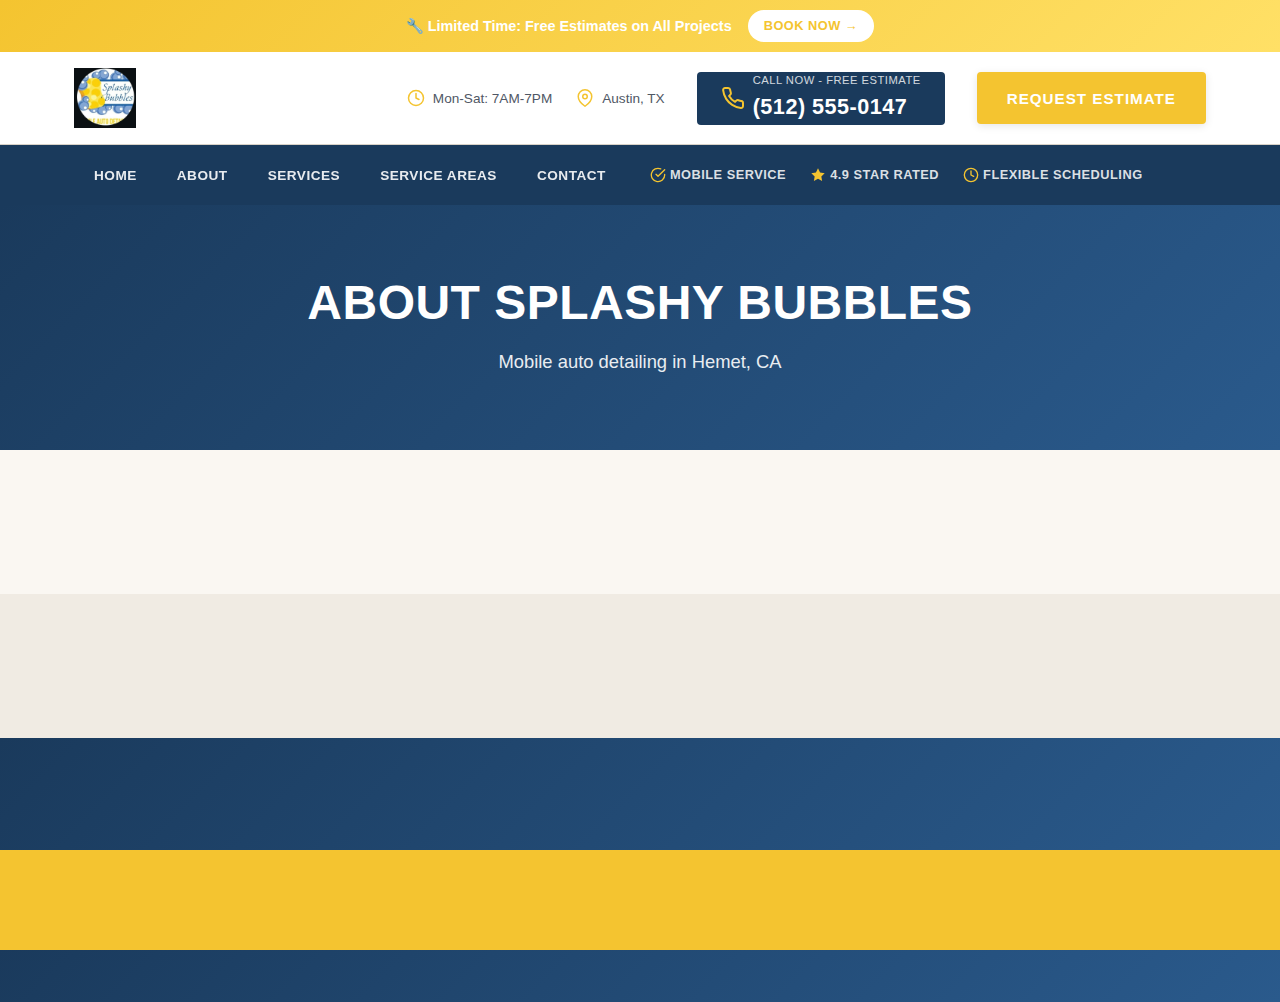
<file: about.html>
<!DOCTYPE html>
<html lang="en">
<head>
    <meta charset="UTF-8">
    <meta name="viewport" content="width=device-width, initial-scale=1.0">
    <title id="page-title">About Us</title>
    <meta name="description" id="meta-description" content="">
    
    <!-- Fonts -->
    <link rel="preconnect" href="https://fonts.googleapis.com">
    <link rel="preconnect" href="https://fonts.gstatic.com" crossorigin>
    <link href="https://fonts.googleapis.com/css2?family=Inter:wght@400;500;600;700&family=Barlow+Condensed:wght@600;700;800&display=swap" rel="stylesheet">
    
    <!-- Shared Styles -->
    <link rel="stylesheet" href="styles.css">
</head>
<body>

    <!-- PROMO BANNER -->
    <div class="promo-banner" id="promo-banner"></div>

    <!-- TOP BAR -->
    <div class="top-bar" id="top-bar"></div>

    <!-- HEADER -->
    <header class="header" id="header"></header>


    <!-- MOBILE MENU -->
    <div class="mobile-menu" id="mobile-menu"></div>

    <!-- PAGE HERO -->
    <section class="page-hero" id="page-hero"></section>

    <!-- ABOUT STORY -->
    <section class="about-story" id="about-story"></section>

    <!-- VALUES -->
    <section class="values" id="values"></section>

    <!-- STATS -->
    <section class="stats" id="stats"></section>

    <!-- CTA -->
    <section class="cta" id="cta"></section>

    <!-- FOOTER -->
    <footer class="footer" id="footer"></footer>

    <!-- STICKY MOBILE CTA -->
    <div class="sticky-mobile-cta" id="sticky-mobile-cta"></div>

    <!-- Scripts -->
    <script src="CONFIG.js"></script>
    <script src="core.js"></script>
    <script>
    // ==========================================
    // ABOUT PAGE-SPECIFIC RENDERS
    // ==========================================
    
    function renderPageHero() {
        const container = document.getElementById('page-hero');
        if (!container) return;
        
        container.innerHTML = `
            <div class="container">
                <h1 class="page-hero-title">${CONFIG.about.title}</h1>
                <p class="page-hero-subtitle">${CONFIG.about.subtitle}</p>
            </div>
        `;
    }
    
    function renderAboutStory() {
        const container = document.getElementById('about-story');
        if (!container) return;
        
        const image = CONFIG.about.story.image || CONFIG.images.fallbacks.about;
        const paragraphs = CONFIG.about.story.paragraphs.map(p => `<p>${p}</p>`).join('');
        
        container.innerHTML = `
            <div class="container">
                <div class="about-story-grid">
                    <div class="about-story-image">
                        <img src="${image}" alt="${CONFIG.about.story.title}">
                    </div>
                    <div class="about-story-content">
                        <h2>${CONFIG.about.story.title}</h2>
                        ${paragraphs}
                    </div>
                </div>
            </div>
        `;
    }
    
    function renderValues() {
        const container = document.getElementById('values');
        if (!container) return;
        
        const cards = CONFIG.about.values.items.map(v => `
            <div class="value-card">
                <div class="value-icon">${getIcon(v.icon)}</div>
                <h3 class="value-title">${v.title}</h3>
                <p class="value-desc">${v.description}</p>
            </div>
        `).join('');
        
        container.innerHTML = `
            <div class="container">
                <div class="section-header">
                    <h2 class="section-title">${CONFIG.about.values.title}</h2>
                    <p class="section-subtitle">${CONFIG.about.values.subtitle}</p>
                </div>
                <div class="values-grid">${cards}</div>
            </div>
        `;
    }
    
    // ==========================================
    // INIT
    // ==========================================
    document.addEventListener('DOMContentLoaded', () => {
        initCommon('about');
        renderPageHero();
        renderAboutStory();
        renderValues();
        renderStats();
        renderCTA();
        renderFooter();
        renderStickyMobileCTA();
    });
    </script>

</body>
</html>
</file>
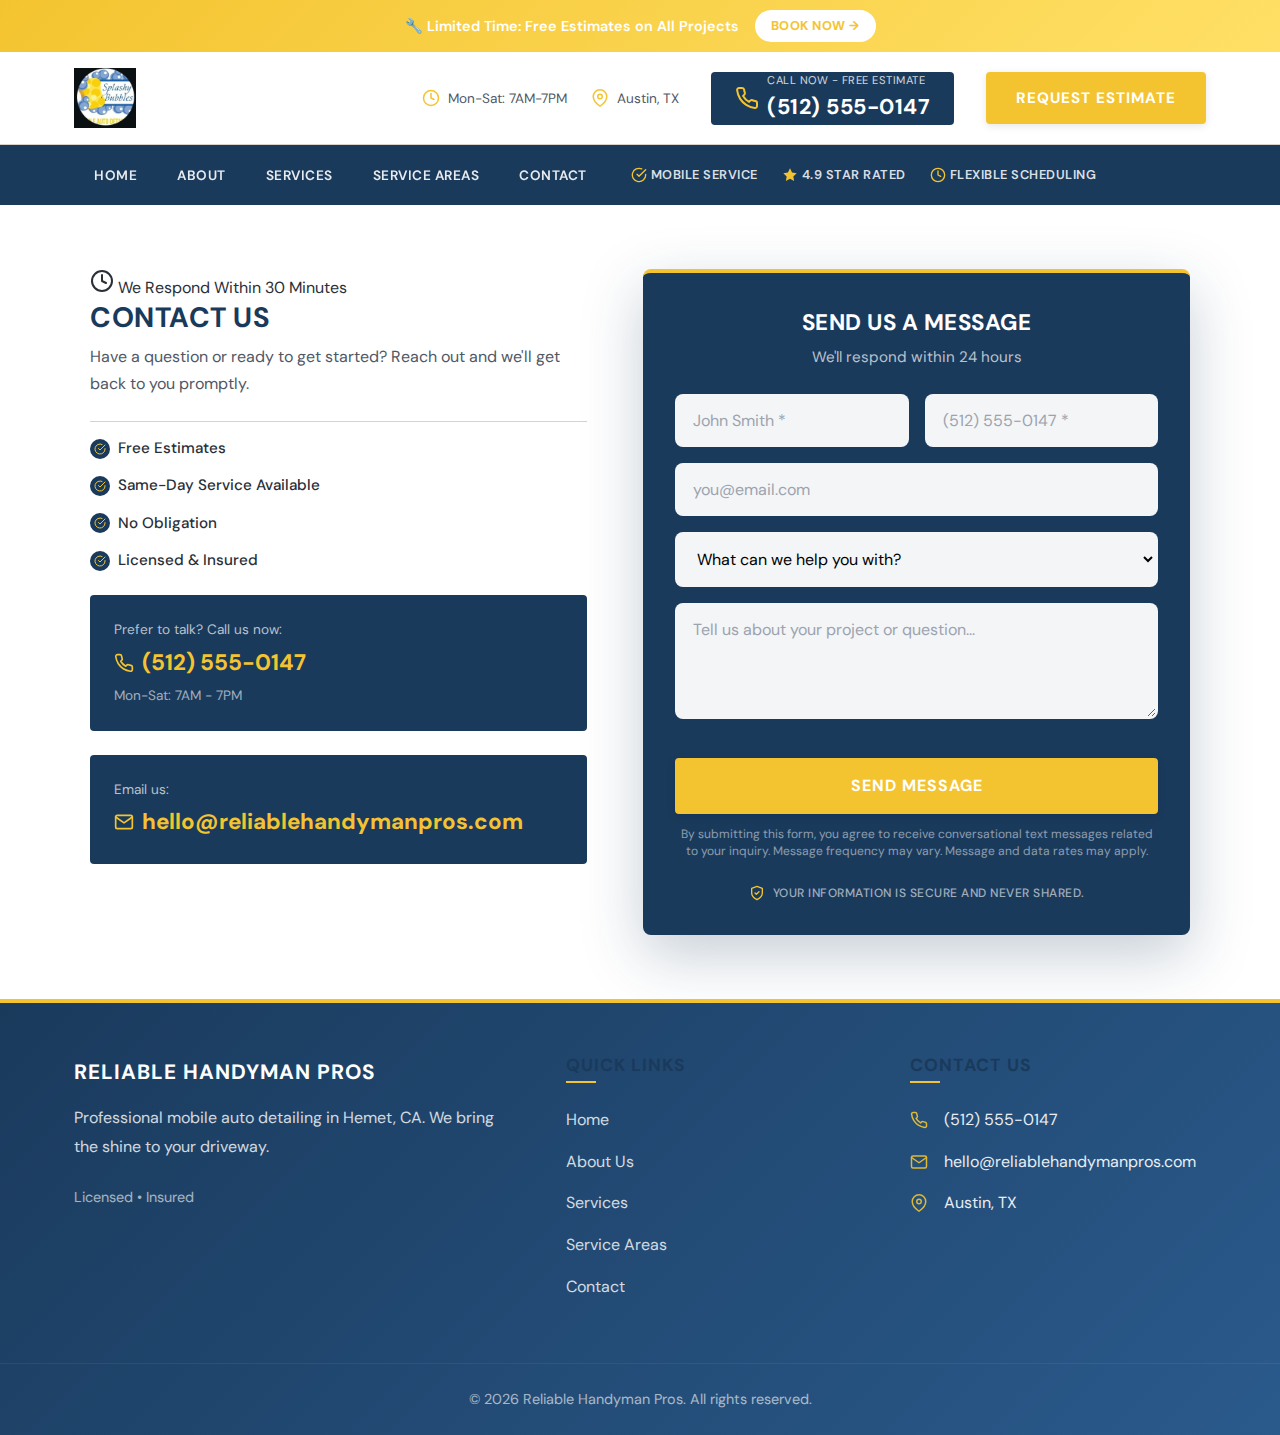
<file: contact.html>
<!DOCTYPE html>
<html lang="en">
<head>
    <meta charset="UTF-8">
    <meta name="viewport" content="width=device-width, initial-scale=1.0">
    <title id="page-title">Contact | Home Services</title>
    <meta name="description" id="meta-description" content="">
    
    <!-- Fonts -->
    <link rel="preconnect" href="https://fonts.googleapis.com">
    <link rel="preconnect" href="https://fonts.gstatic.com" crossorigin>
    <link href="https://fonts.googleapis.com/css2?family=DM+Sans:wght@400;500;600;700&family=Lora:wght@400;500;600;700&display=swap" rel="stylesheet">
    
    <!-- Shared Styles -->
    <link rel="stylesheet" href="/styles.css">
</head>
<body>

    <!-- PROMO BANNER -->
    <div class="promo-banner" id="promo-banner"></div>

    <!-- TOP BAR -->
    <div class="top-bar" id="top-bar"></div>

    <!-- HEADER -->
    <header class="header" id="header"></header>

    <!-- MOBILE MENU -->
    <div class="mobile-menu" id="mobile-menu"></div>

    <!-- CONTACT SECTION -->
    <section class="quote-section" id="contact-section"></section>

    <!-- FOOTER -->
    <footer class="footer" id="footer"></footer>

    <!-- STICKY MOBILE CTA -->
    <div class="sticky-mobile-cta" id="sticky-mobile-cta"></div>

    <!-- Scripts -->
    <script src="/CONFIG.js"></script>
    <script src="/core.js"></script>
    <script>
    // ==========================================
    // CONTACT PAGE
    // ==========================================
    
    // Get UTM parameters from URL
    function getUTMParams() {
        const params = new URLSearchParams(window.location.search);
        return {
            utm_source: params.get('utm_source') || '',
            utm_medium: params.get('utm_medium') || '',
            utm_campaign: params.get('utm_campaign') || '',
            utm_content: params.get('utm_content') || '',
            utm_term: params.get('utm_term') || ''
        };
    }
    
    function renderContactSection() {
        const container = document.getElementById('contact-section');
        if (!container) return;
        
        const utmParams = getUTMParams();
        
        const serviceOptions = CONFIG.form.serviceOptions.map(o => {
            return `<option value="${o.value}">${o.label}</option>`;
        }).join('');
        
        const formFeatures = (CONFIG.form.features || [
            "Free Estimates",
            "Same-Day Service Available", 
            "No Obligation",
            "Licensed & Insured"
        ]).map(f => `
            <div class="quote-feature"><span class="quote-feature-icon">${getIcon('check')}</span> ${f}</div>
        `).join('');
        
        container.innerHTML = `
            <div class="container">
                <div class="quote-section-inner">
                    <div class="quote-section-content">
                        <div class="quote-section-badge">
                            ${getIcon('clock')}
                            <span>${CONFIG.form.responseBadge || 'We Respond Within 30 Minutes'}</span>
                        </div>
                        <h1 class="quote-section-title">Contact Us</h1>
                        <p class="quote-section-subtitle">Have a question or ready to get started? Reach out and we'll get back to you promptly.</p>
                        
                        <div class="quote-section-features">
                            ${formFeatures}
                        </div>
                        
                        <div class="quote-phone-cta">
                            <div class="quote-phone-label">Prefer to talk? Call us now:</div>
                            <a href="tel:${CONFIG.brand.phoneRaw}" class="quote-phone-number">
                                ${getIcon('phone')}
                                <span>${CONFIG.brand.phone}</span>
                            </a>
                            <div class="quote-phone-hours">${CONFIG.brand.hours || 'Mon-Sat: 7AM - 7PM'}</div>
                        </div>
                        
                        <div class="contact-info-extra" style="margin-top: 1.5rem;">
                            <div class="quote-phone-cta">
                                <div class="quote-phone-label">Email us:</div>
                                <a href="mailto:${CONFIG.brand.email}" class="quote-phone-number">
                                    ${getIcon('email')}
                                    <span>${CONFIG.brand.email}</span>
                                </a>
                            </div>
                        </div>
                    </div>
                    <div class="quote-form-wrapper" id="quote">
                        <div class="quote-form-header">
                            <div class="quote-form-title">Send Us a Message</div>
                            <div class="quote-form-subtitle">We'll respond within 24 hours</div>
                        </div>
                        <form class="quote-form" id="contact-form">
                            <!-- Hidden fields for tracking -->
                            <input type="hidden" name="pageType" value="contact">
                            <input type="hidden" name="pageSlug" value="contact">
                            <input type="hidden" name="companySlug" value="${CONFIG.brand.companySlug}">
                            <input type="hidden" name="utm_source" value="${utmParams.utm_source}">
                            <input type="hidden" name="utm_medium" value="${utmParams.utm_medium}">
                            <input type="hidden" name="utm_campaign" value="${utmParams.utm_campaign}">
                            <input type="hidden" name="utm_content" value="${utmParams.utm_content}">
                            <input type="hidden" name="utm_term" value="${utmParams.utm_term}">
                            
                            <div class="form-row">
                                ${CONFIG.form.fields.slice(0, 2).map(field => `
                                    <div class="form-group">
                                        <input type="${field.type}" name="${field.name}" class="form-input" placeholder="${field.placeholder}${field.required ? ' *' : ''}" ${field.required ? 'required' : ''}>
                                    </div>
                                `).join('')}
                            </div>
                            ${CONFIG.form.fields.length > 2 ? CONFIG.form.fields.slice(2).map(field => `
                                <div class="form-group">
                                    <input type="${field.type}" name="${field.name}" class="form-input" placeholder="${field.placeholder}${field.required ? ' *' : ''}" ${field.required ? 'required' : ''}>
                                </div>
                            `).join('') : ''}
                            ${CONFIG.form.showServiceDropdown !== false ? `
                            <div class="form-group">
                                <select name="service" class="form-select">
                                    <option value="">What can we help you with?</option>
                                    ${serviceOptions}
                                </select>
                            </div>
                            ` : ''}
                            <div class="form-group">
                                <textarea name="message" class="form-textarea" rows="4" placeholder="Tell us about your project or question..."></textarea>
                            </div>
                            <button type="submit" class="btn btn-accent btn-block btn-lg">Send Message</button>
                            <div class="form-consent-text">By submitting this form, you agree to receive conversational text messages related to your inquiry. Message frequency may vary. Message and data rates may apply.</div>
                            <div class="form-trust-badge">
                                ${getIcon('shield')}
                                <span>${CONFIG.form.privacyText || 'Your information is secure and never shared'}</span>
                            </div>
                        </form>
                    </div>
                </div>
            </div>
        `;
        
        // Setup form handler with existing function
        setupFormHandler('contact-form', CONFIG.form.ghlWebhook, CONFIG.form.successMessage || 'Thank you for contacting us! We\'ll be in touch soon.');
    }
    
    // ==========================================
    // INIT
    // ==========================================
    document.addEventListener('DOMContentLoaded', () => {
        // Set page SEO
        const seo = CONFIG.seo?.contact || {};
        document.getElementById('page-title').textContent = seo.title || `Contact | ${CONFIG.brand.name}`;
        document.getElementById('meta-description').setAttribute('content', 
            seo.description || `Contact ${CONFIG.brand.name}. Call ${CONFIG.brand.phone} or send us a message.`
        );
        
        // Init common (promo banner, top bar, header, mobile menu)
        initCommon('contact');
        
        // Render page sections
        renderContactSection();
        renderFooter();
        renderStickyMobileCTA();
    });
    </script>

</body>
</html>
</file>
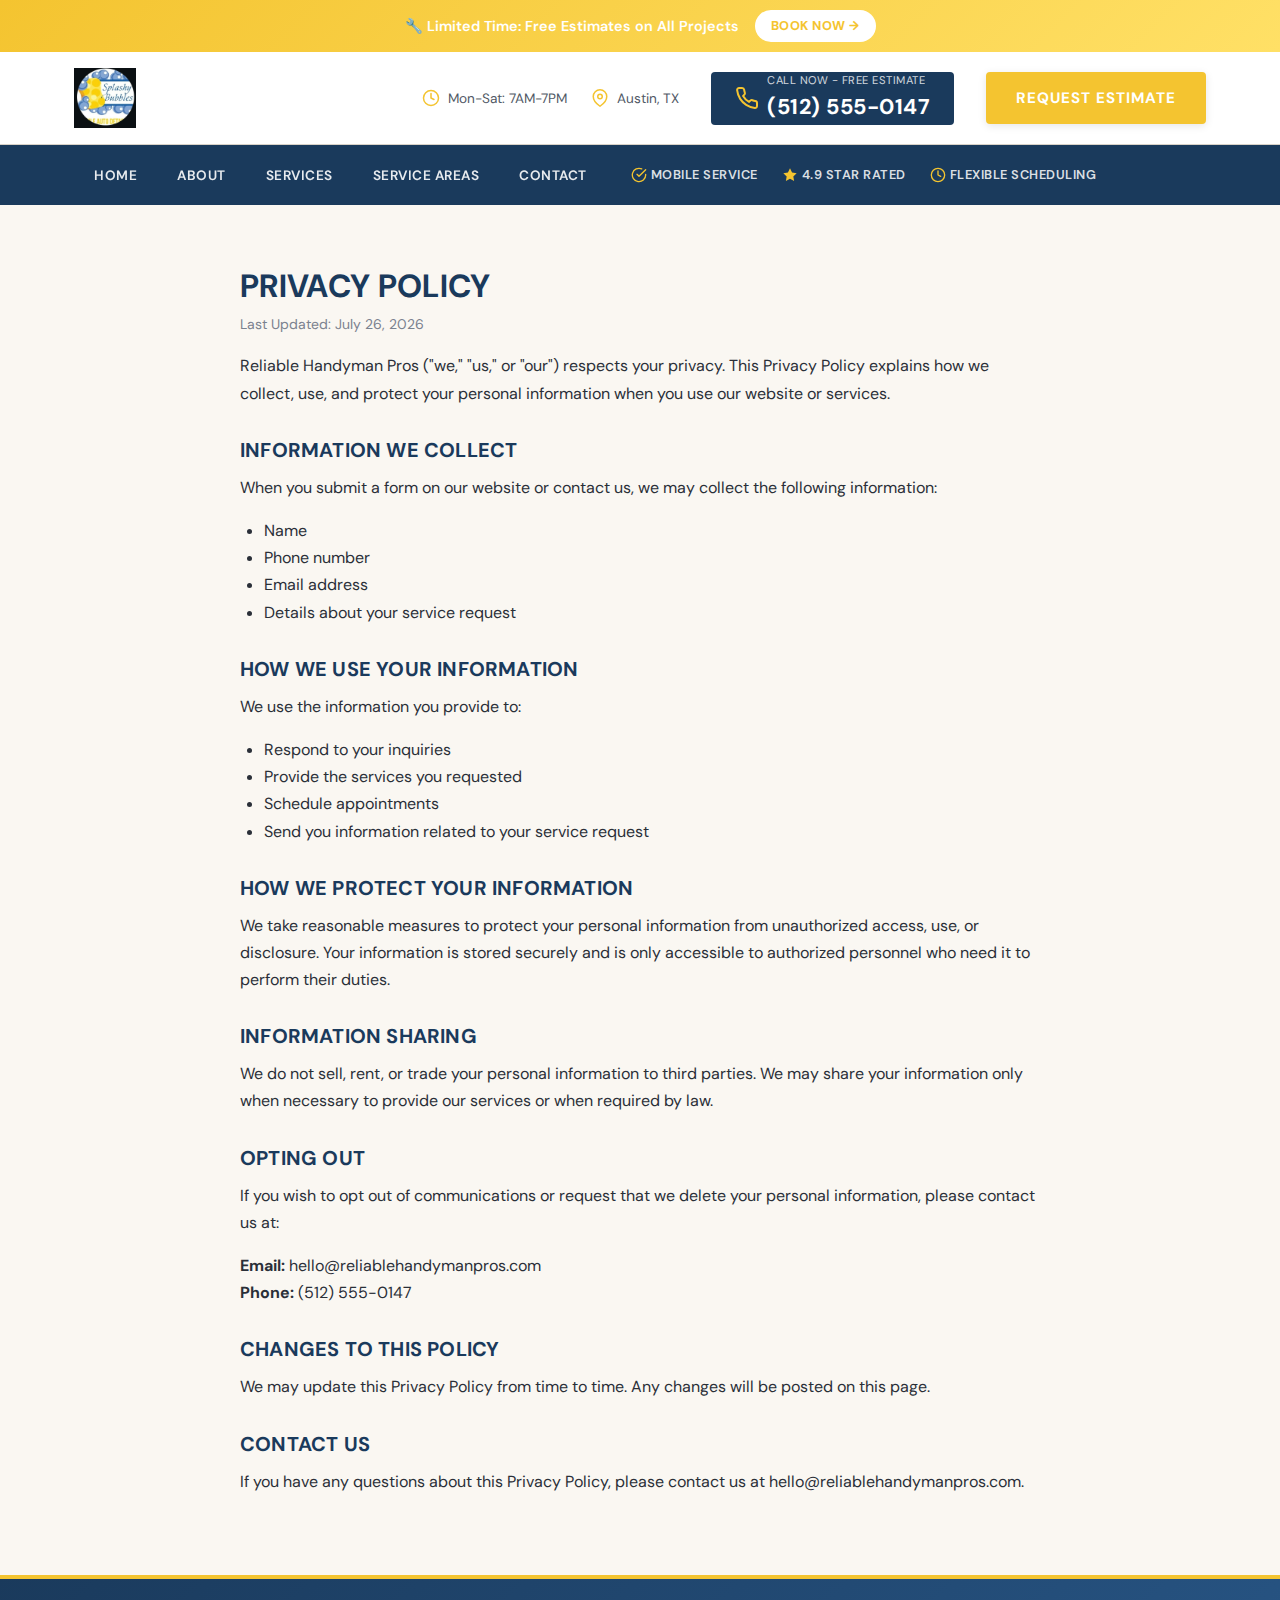
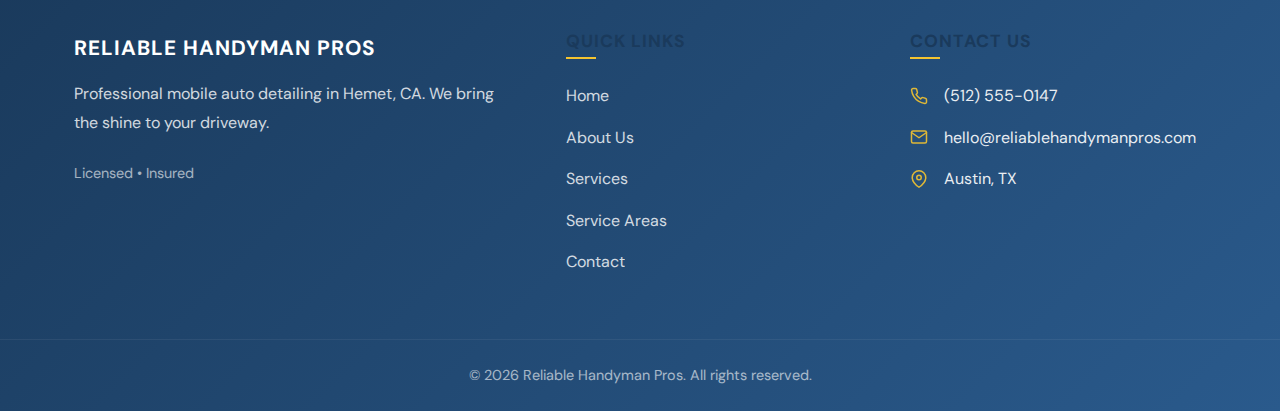
<file: privacy-policy.html>
<!DOCTYPE html>
<html lang="en">
<head>
    <meta charset="UTF-8">
    <meta name="viewport" content="width=device-width, initial-scale=1.0">
    <title id="page-title">Privacy Policy | Home Services</title>
    <meta name="description" id="meta-description" content="Privacy Policy">
    
    <!-- Fonts -->
    <link rel="preconnect" href="https://fonts.googleapis.com">
    <link rel="preconnect" href="https://fonts.gstatic.com" crossorigin>
    <link href="https://fonts.googleapis.com/css2?family=DM+Sans:wght@400;500;600;700&family=Lora:wght@400;500;600;700&display=swap" rel="stylesheet">
    
    <!-- Shared Styles -->
    <link rel="stylesheet" href="/styles.css">
</head>
<body>

    <!-- PROMO BANNER -->
    <div class="promo-banner" id="promo-banner"></div>

    <!-- TOP BAR -->
    <div class="top-bar" id="top-bar"></div>

    <!-- HEADER -->
    <header class="header" id="header"></header>

    <!-- MOBILE MENU -->
    <div class="mobile-menu" id="mobile-menu"></div>

    <!-- PRIVACY POLICY CONTENT -->
    <section class="legal-content" id="legal-content"></section>

    <!-- FOOTER -->
    <footer class="footer" id="footer"></footer>

    <!-- Scripts -->
    <script src="/CONFIG.js"></script>
    <script src="/core.js"></script>
    <script>
    document.addEventListener('DOMContentLoaded', () => {
        // Set page title
        document.getElementById('page-title').textContent = `Privacy Policy | ${CONFIG.brand.name}`;
        document.getElementById('meta-description').setAttribute('content', `Privacy Policy for ${CONFIG.brand.name}`);
        
        // Init common
        initCommon('privacy');
        
        // Render content
        const container = document.getElementById('legal-content');
        container.innerHTML = `
            <div class="container">
                <div class="legal-page">
                    <h1>Privacy Policy</h1>
                    <p class="legal-updated">Last Updated: ${new Date().toLocaleDateString('en-US', { year: 'numeric', month: 'long', day: 'numeric' })}</p>
                    
                    <p>${CONFIG.brand.name} ("we," "us," or "our") respects your privacy. This Privacy Policy explains how we collect, use, and protect your personal information when you use our website or services.</p>
                    
                    <h2>Information We Collect</h2>
                    <p>When you submit a form on our website or contact us, we may collect the following information:</p>
                    <ul>
                        <li>Name</li>
                        <li>Phone number</li>
                        <li>Email address</li>
                        <li>Details about your service request</li>
                    </ul>
                    
                    <h2>How We Use Your Information</h2>
                    <p>We use the information you provide to:</p>
                    <ul>
                        <li>Respond to your inquiries</li>
                        <li>Provide the services you requested</li>
                        <li>Schedule appointments</li>
                        <li>Send you information related to your service request</li>
                    </ul>
                    
                    <h2>How We Protect Your Information</h2>
                    <p>We take reasonable measures to protect your personal information from unauthorized access, use, or disclosure. Your information is stored securely and is only accessible to authorized personnel who need it to perform their duties.</p>
                    
                    <h2>Information Sharing</h2>
                    <p>We do not sell, rent, or trade your personal information to third parties. We may share your information only when necessary to provide our services or when required by law.</p>
                    
                    <h2>Opting Out</h2>
                    <p>If you wish to opt out of communications or request that we delete your personal information, please contact us at:</p>
                    <p><strong>Email:</strong> ${CONFIG.brand.email}<br>
                    <strong>Phone:</strong> ${CONFIG.brand.phone}</p>
                    
                    <h2>Changes to This Policy</h2>
                    <p>We may update this Privacy Policy from time to time. Any changes will be posted on this page.</p>
                    
                    <h2>Contact Us</h2>
                    <p>If you have any questions about this Privacy Policy, please contact us at ${CONFIG.brand.email}.</p>
                </div>
            </div>
        `;
        
        // Render footer
        renderFooter();
    });
    </script>

</body>
</html>
</file>
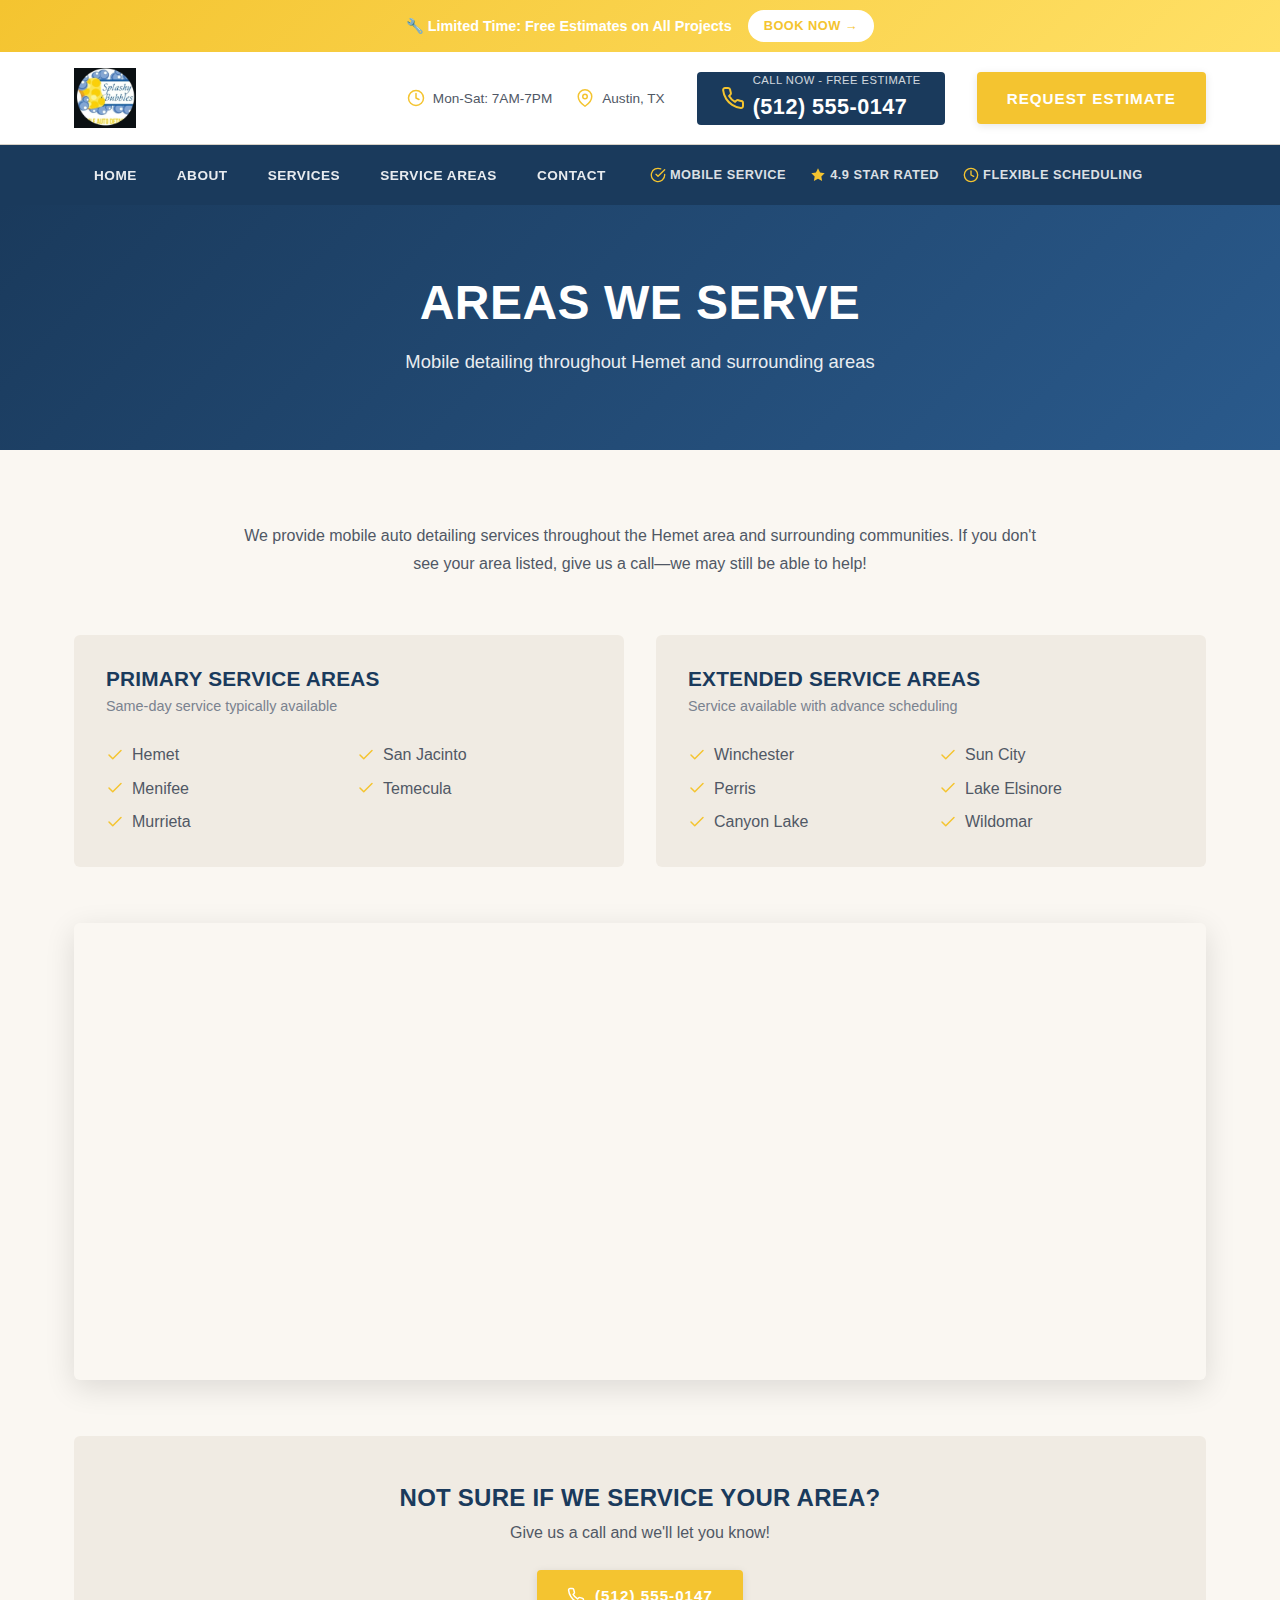
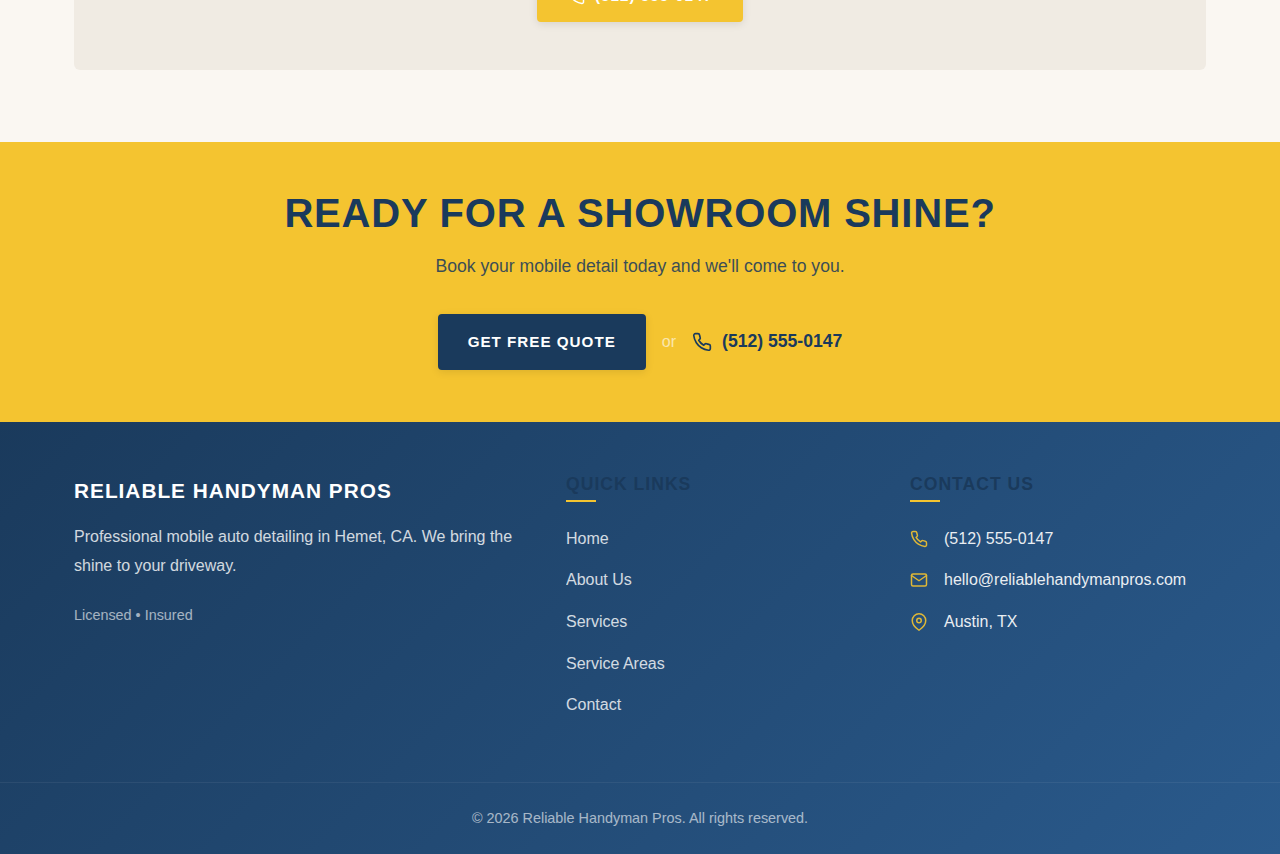
<file: service-area.html>
<!DOCTYPE html>
<html lang="en">
<head>
    <meta charset="UTF-8">
    <meta name="viewport" content="width=device-width, initial-scale=1.0">
    <title id="page-title">Service Areas</title>
    <meta name="description" id="meta-description" content="">
    
    <!-- Fonts -->
    <link rel="preconnect" href="https://fonts.googleapis.com">
    <link rel="preconnect" href="https://fonts.gstatic.com" crossorigin>
    <link href="https://fonts.googleapis.com/css2?family=Inter:wght@400;500;600;700&family=Barlow+Condensed:wght@600;700;800&display=swap" rel="stylesheet">
    
    <!-- Shared Styles -->
    <link rel="stylesheet" href="styles.css">
</head>
<body>

    <!-- PROMO BANNER -->
    <div class="promo-banner" id="promo-banner"></div>

    <!-- TOP BAR -->
    <div class="top-bar" id="top-bar"></div>

    <!-- HEADER -->
    <header class="header" id="header"></header>


    <!-- MOBILE MENU -->
    <div class="mobile-menu" id="mobile-menu"></div>

    <!-- PAGE HERO -->
    <section class="page-hero" id="page-hero"></section>

    <!-- SERVICE AREA SECTION -->
    <section class="service-area-section" id="service-area-section"></section>

    <!-- CTA -->
    <section class="cta" id="cta"></section>

    <!-- FOOTER -->
    <footer class="footer" id="footer"></footer>

    <!-- STICKY MOBILE CTA -->
    <div class="sticky-mobile-cta" id="sticky-mobile-cta"></div>

    <!-- Scripts -->
    <script src="CONFIG.js"></script>
    <script src="core.js"></script>
    <script>
    // ==========================================
    // SERVICE AREA PAGE-SPECIFIC RENDERS
    // ==========================================
    
    function renderPageHero() {
        const container = document.getElementById('page-hero');
        if (!container) return;
        
        container.innerHTML = `
            <div class="container">
                <h1 class="page-hero-title">${CONFIG.serviceArea.title}</h1>
                <p class="page-hero-subtitle">${CONFIG.serviceArea.subtitle}</p>
            </div>
        `;
    }
    
    function renderServiceAreaSection() {
        const container = document.getElementById('service-area-section');
        if (!container) return;
        
        // Build primary areas list
        const primaryAreas = CONFIG.serviceArea.primaryAreas.areas.map(a => `
            <div class="area-list-item">${getIcon('checkSimple')} ${a}</div>
        `).join('');
        
        // Build secondary areas list
        const secondaryAreas = CONFIG.serviceArea.secondaryAreas.areas.map(a => `
            <div class="area-list-item">${getIcon('checkSimple')} ${a}</div>
        `).join('');
        
        // Build map HTML
        const mapHTML = CONFIG.serviceArea.showMap ? `
            <div class="service-area-map">
                <iframe src="${CONFIG.serviceArea.mapEmbedUrl}" allowfullscreen="" loading="lazy" referrerpolicy="no-referrer-when-downgrade"></iframe>
            </div>
        ` : '';
        
        container.innerHTML = `
            <div class="container">
                <p class="service-area-intro">${CONFIG.serviceArea.description}</p>
                
                <div class="service-area-grid">
                    <div class="area-card">
                        <h3 class="area-card-title">${CONFIG.serviceArea.primaryAreas.title}</h3>
                        <p class="area-card-subtitle">${CONFIG.serviceArea.primaryAreas.subtitle}</p>
                        <div class="area-list">${primaryAreas}</div>
                    </div>
                    
                    <div class="area-card">
                        <h3 class="area-card-title">${CONFIG.serviceArea.secondaryAreas.title}</h3>
                        <p class="area-card-subtitle">${CONFIG.serviceArea.secondaryAreas.subtitle}</p>
                        <div class="area-list">${secondaryAreas}</div>
                    </div>
                </div>
                
                ${mapHTML}
                
                <div class="service-area-cta">
                    <h3>${CONFIG.serviceArea.ctaTitle}</h3>
                    <p>${CONFIG.serviceArea.ctaSubtitle}</p>
                    <a href="tel:${CONFIG.brand.phoneRaw}" class="btn btn-accent">
                        ${getIcon('phone')} ${CONFIG.brand.phone}
                    </a>
                </div>
            </div>
        `;
    }
    
    // ==========================================
    // INIT
    // ==========================================
    document.addEventListener('DOMContentLoaded', () => {
        initCommon('serviceArea');
        renderPageHero();
        renderServiceAreaSection();
        renderCTA();
        renderFooter();
        renderStickyMobileCTA();
    });
    </script>

</body>
</html>
</file>
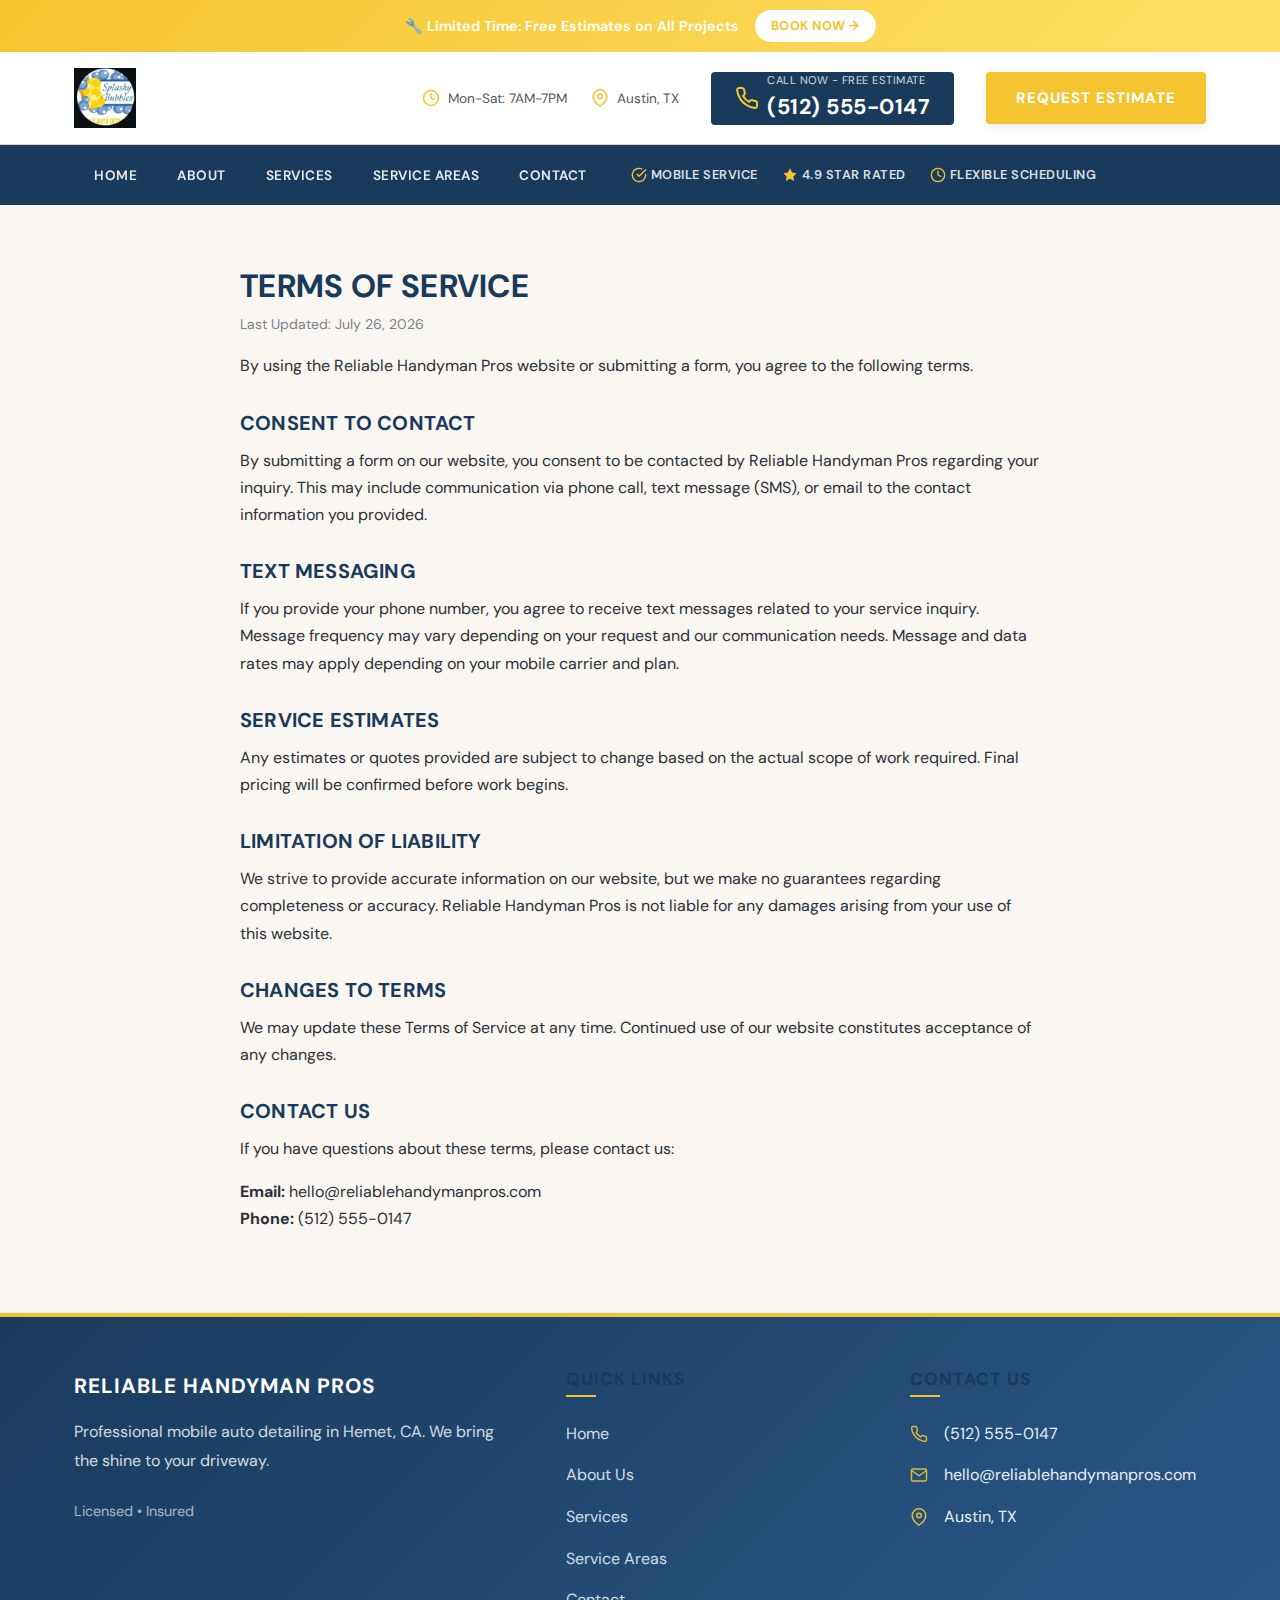
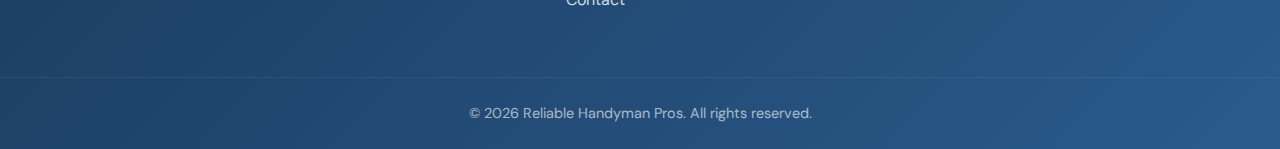
<file: terms.html>
<!DOCTYPE html>
<html lang="en">
<head>
    <meta charset="UTF-8">
    <meta name="viewport" content="width=device-width, initial-scale=1.0">
    <title id="page-title">Terms of Service | Home Services</title>
    <meta name="description" id="meta-description" content="Terms of Service">
    
    <!-- Fonts -->
    <link rel="preconnect" href="https://fonts.googleapis.com">
    <link rel="preconnect" href="https://fonts.gstatic.com" crossorigin>
    <link href="https://fonts.googleapis.com/css2?family=DM+Sans:wght@400;500;600;700&family=Lora:wght@400;500;600;700&display=swap" rel="stylesheet">
    
    <!-- Shared Styles -->
    <link rel="stylesheet" href="/styles.css">
</head>
<body>

    <!-- PROMO BANNER -->
    <div class="promo-banner" id="promo-banner"></div>

    <!-- TOP BAR -->
    <div class="top-bar" id="top-bar"></div>

    <!-- HEADER -->
    <header class="header" id="header"></header>

    <!-- MOBILE MENU -->
    <div class="mobile-menu" id="mobile-menu"></div>

    <!-- TERMS CONTENT -->
    <section class="legal-content" id="legal-content"></section>

    <!-- FOOTER -->
    <footer class="footer" id="footer"></footer>

    <!-- Scripts -->
    <script src="/CONFIG.js"></script>
    <script src="/core.js"></script>
    <script>
    document.addEventListener('DOMContentLoaded', () => {
        // Set page title
        document.getElementById('page-title').textContent = `Terms of Service | ${CONFIG.brand.name}`;
        document.getElementById('meta-description').setAttribute('content', `Terms of Service for ${CONFIG.brand.name}`);
        
        // Init common
        initCommon('terms');
        
        // Render content
        const container = document.getElementById('legal-content');
        container.innerHTML = `
            <div class="container">
                <div class="legal-page">
                    <h1>Terms of Service</h1>
                    <p class="legal-updated">Last Updated: ${new Date().toLocaleDateString('en-US', { year: 'numeric', month: 'long', day: 'numeric' })}</p>
                    
                    <p>By using the ${CONFIG.brand.name} website or submitting a form, you agree to the following terms.</p>
                    
                    <h2>Consent to Contact</h2>
                    <p>By submitting a form on our website, you consent to be contacted by ${CONFIG.brand.name} regarding your inquiry. This may include communication via phone call, text message (SMS), or email to the contact information you provided.</p>
                    
                    <h2>Text Messaging</h2>
                    <p>If you provide your phone number, you agree to receive text messages related to your service inquiry. Message frequency may vary depending on your request and our communication needs. Message and data rates may apply depending on your mobile carrier and plan.</p>
                    
                    <h2>Service Estimates</h2>
                    <p>Any estimates or quotes provided are subject to change based on the actual scope of work required. Final pricing will be confirmed before work begins.</p>
                    
                    <h2>Limitation of Liability</h2>
                    <p>We strive to provide accurate information on our website, but we make no guarantees regarding completeness or accuracy. ${CONFIG.brand.name} is not liable for any damages arising from your use of this website.</p>
                    
                    <h2>Changes to Terms</h2>
                    <p>We may update these Terms of Service at any time. Continued use of our website constitutes acceptance of any changes.</p>
                    
                    <h2>Contact Us</h2>
                    <p>If you have questions about these terms, please contact us:</p>
                    <p><strong>Email:</strong> ${CONFIG.brand.email}<br>
                    <strong>Phone:</strong> ${CONFIG.brand.phone}</p>
                </div>
            </div>
        `;
        
        // Render footer
        renderFooter();
    });
    </script>

</body>
</html>
</file>
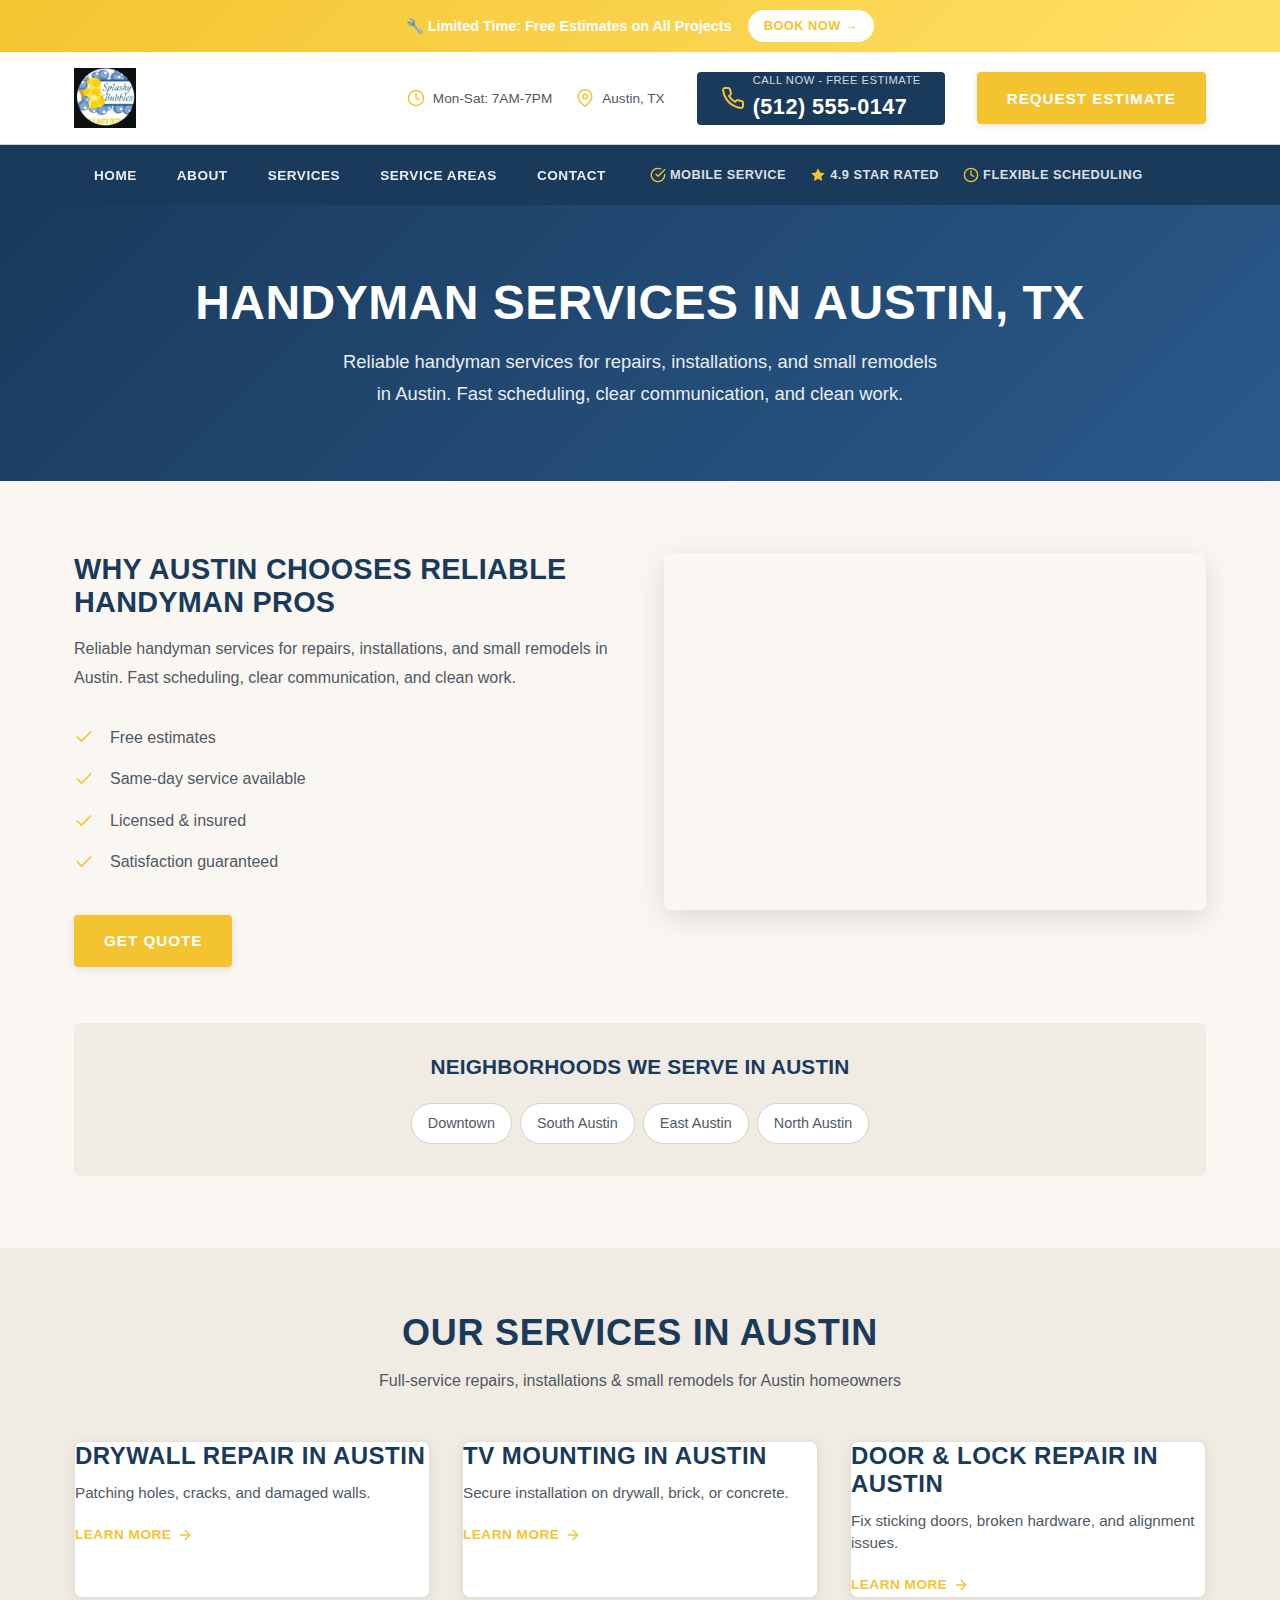
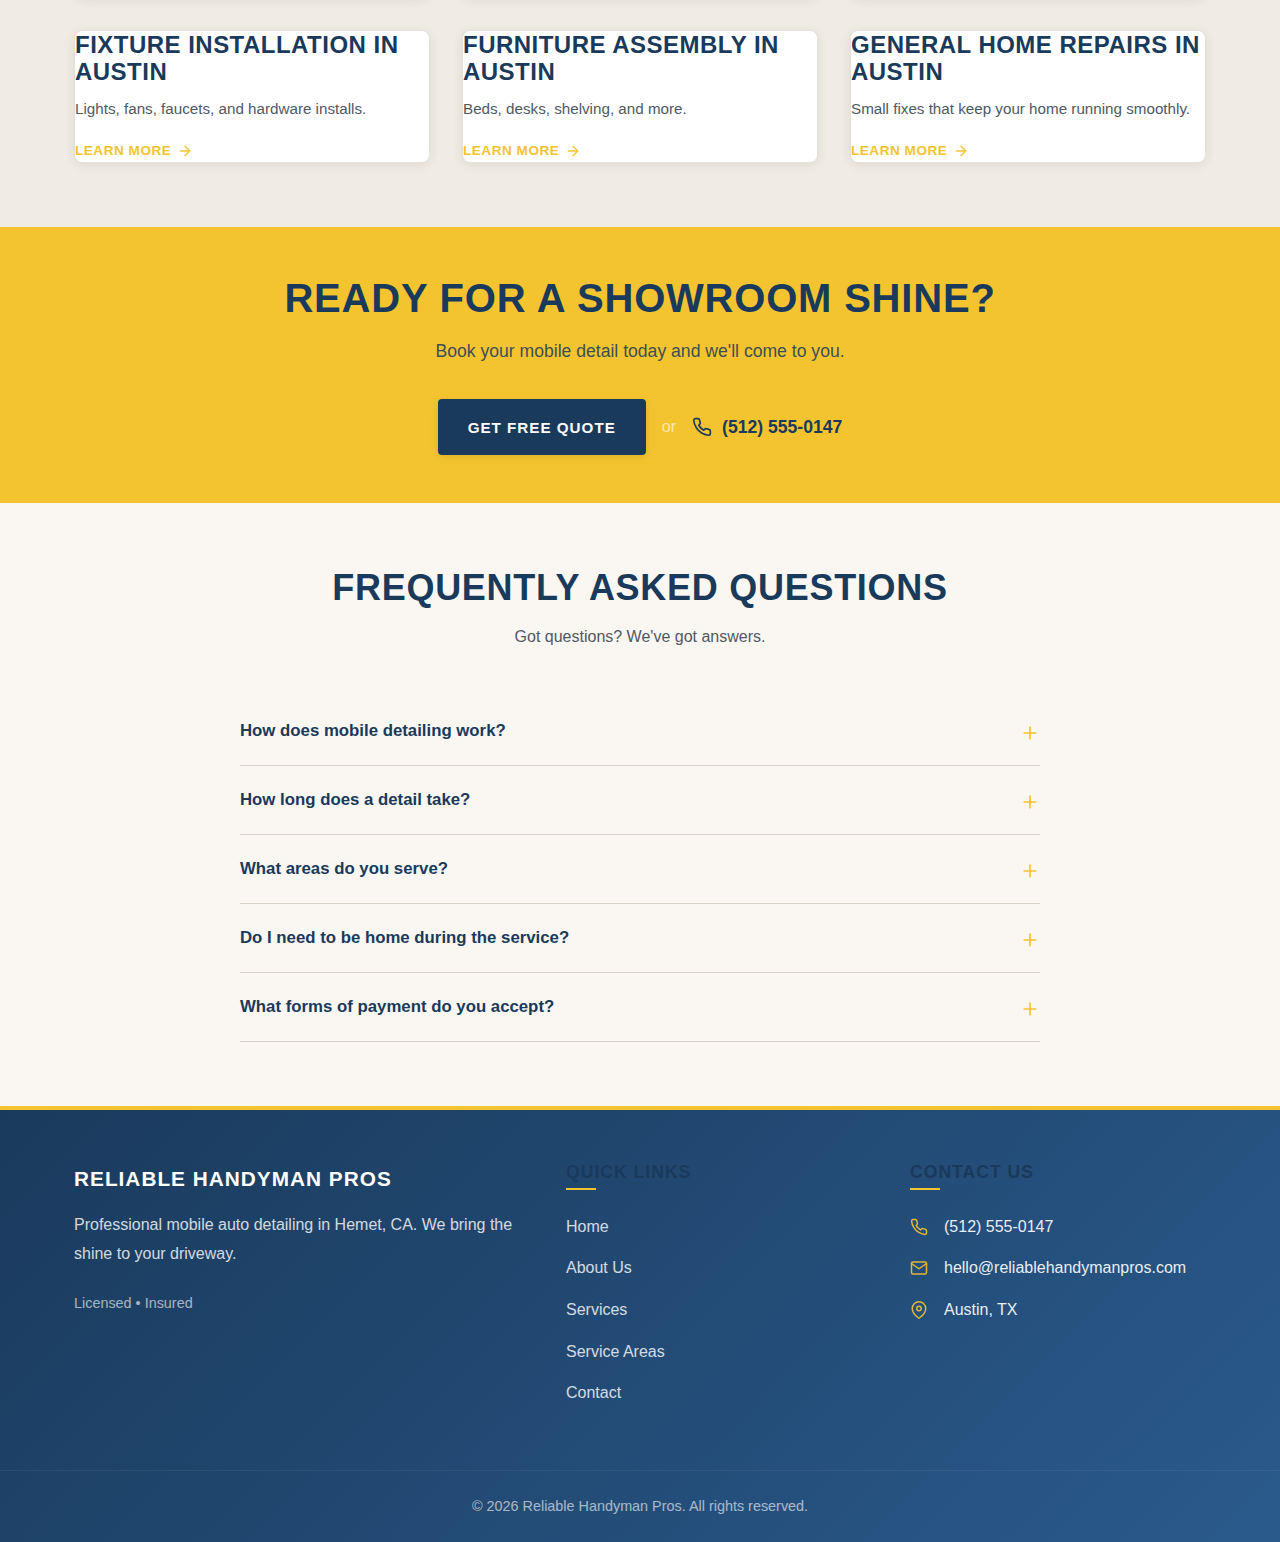
<file: service-areas/austin.html>
<!DOCTYPE html>
<html lang="en">
<head>
    <meta charset="UTF-8">
    <meta name="viewport" content="width=device-width, initial-scale=1.0">
    <title id="page-title">Service Area</title>
    <meta name="description" id="meta-description" content="">
    
    <!-- Fonts -->
    <link rel="preconnect" href="https://fonts.googleapis.com">
    <link rel="preconnect" href="https://fonts.gstatic.com" crossorigin>
    <link href="https://fonts.googleapis.com/css2?family=Inter:wght@400;500;600;700&family=Barlow+Condensed:wght@600;700;800&display=swap" rel="stylesheet">
    
    <!-- Shared Styles (note: one level up) -->
    <link rel="stylesheet" href="../styles.css">
</head>
<body>

    <!-- PROMO BANNER -->
    <div class="promo-banner" id="promo-banner"></div>

    <!-- TOP BAR -->
    <div class="top-bar" id="top-bar"></div>

    <!-- HEADER -->
    <header class="header" id="header"></header>

    <!-- MOBILE MENU -->
    <div class="mobile-menu" id="mobile-menu"></div>

    <!-- PAGE HERO -->
    <section class="page-hero" id="page-hero"></section>

    <!-- CITY CONTENT -->
    <section class="city-content" id="city-content"></section>

    <!-- SERVICES IN CITY -->
    <section class="services city-services" id="city-services"></section>

    <!-- CTA -->
    <section class="cta" id="cta"></section>

    <!-- FAQ -->
    <section class="faq" id="faq"></section>

    <!-- FOOTER -->
    <footer class="footer" id="footer"></footer>

    <!-- STICKY MOBILE CTA -->
    <div class="sticky-mobile-cta" id="sticky-mobile-cta"></div>

    <!-- Scripts (note: one level up) -->
    <script src="../CONFIG.js"></script>
    <script src="../core.js"></script>
    <script>
    // ==========================================
    // GET CITY DATA FROM URL
    // ==========================================
    function getCitySlug() {
        // Extract slug from filename: austin.html -> austin
        const path = window.location.pathname;
        const filename = path.split('/').pop();
        return filename.replace('.html', '');
    }
    
    function getCityData() {
        const slug = getCitySlug();
        return CONFIG.serviceAreas.find(city => city.slug === slug);
    }
    
    // ==========================================
    // APPLY CITY SEO
    // ==========================================
    function applyCitySEO(city) {
        document.getElementById('page-title').textContent = `${city.name} ${CONFIG.services.items[0]?.title || 'Home Services'} | ${CONFIG.brand.name}`;
        document.getElementById('meta-description').setAttribute('content', city.description);
    }
    
    // ==========================================
    // RENDER PAGE HERO
    // ==========================================
    function renderPageHero() {
        const city = getCityData();
        if (!city) return;
        
        const container = document.getElementById('page-hero');
        if (!container) return;
        
        container.innerHTML = `
            <div class="container">
                <h1 class="page-hero-title">${city.headline}</h1>
                <p class="page-hero-subtitle">${city.description}</p>
            </div>
        `;
    }
    
    // ==========================================
    // RENDER CITY CONTENT
    // ==========================================
    function renderCityContent() {
        const city = getCityData();
        if (!city) return;
        
        const container = document.getElementById('city-content');
        if (!container) return;
        
        const features = city.features.map(f => `
            <li>${getIcon('checkSimple')} ${f}</li>
        `).join('');
        
        const neighborhoods = city.neighborhoods.map(n => `
            <span class="neighborhood-tag">${n}</span>
        `).join('');
        
        container.innerHTML = `
            <div class="container">
                <div class="city-content-grid">
                    <div class="city-info">
                        <h2>Why ${city.name} Chooses ${CONFIG.brand.name}</h2>
                        <p>${city.description}</p>
                        <ul class="city-features">${features}</ul>
                        <a href="../contact.html" class="btn btn-accent">${CONFIG.ui.getQuote}</a>
                    </div>
                    <div class="city-map">
                        <iframe src="${city.mapEmbedUrl}" allowfullscreen="" loading="lazy" referrerpolicy="no-referrer-when-downgrade"></iframe>
                    </div>
                </div>
                
                <div class="city-neighborhoods">
                    <h3>Neighborhoods We Serve in ${city.name}</h3>
                    <div class="neighborhoods-list">${neighborhoods}</div>
                </div>
            </div>
        `;
    }
    
    // ==========================================
    // RENDER SERVICES IN CITY
    // ==========================================
    function renderCityServices() {
        const city = getCityData();
        if (!city) return;
        
        const container = document.getElementById('city-services');
        if (!container) return;
        
        const cards = CONFIG.services.items.map(s => `
            <div class="service-card">
                <div class="service-card-icon">${getIcon(s.icon)}</div>
                <h3 class="service-card-title">${s.title} in ${city.name}</h3>
                <p class="service-card-desc">${s.shortDesc}</p>
                <a href="../services.html#${s.id}" class="service-card-link">
                    ${CONFIG.services.learnMoreText} ${getIcon('arrow')}
                </a>
            </div>
        `).join('');
        
        container.innerHTML = `
            <div class="container">
                <div class="section-header">
                    <h2 class="section-title">Our Services in ${city.name}</h2>
                    <p class="section-subtitle">Full-service ${CONFIG.brand.tagline.toLowerCase()} for ${city.name} homeowners</p>
                </div>
                <div class="services-grid">${cards}</div>
            </div>
        `;
    }
    
    // ==========================================
    // INIT
    // ==========================================
    document.addEventListener('DOMContentLoaded', () => {
        const city = getCityData();
        
        if (!city) {
            // City not found - redirect to main service area page
            window.location.href = '../service-area.html';
            return;
        }
        
        applyTheme();
        applyCitySEO(city);
        renderPromoBanner();
        renderTopBar();
        renderHeader();
        renderPageHero();
        renderCityContent();
        renderCityServices();
        renderCTA();
        renderFAQ();
        renderFooter();
        renderStickyMobileCTA();
    });
    </script>

</body>
</html>
</file>
<file: styles.css>
/* ==========================================
   ELITE HOME SERVICES - PREMIUM STYLES
   All styles configurable via CSS custom properties
   ========================================== */

/* ==========================================
   CSS RESET & ROOT VARIABLES
   ========================================== */
*, *::before, *::after {
    box-sizing: border-box;
    margin: 0;
    padding: 0;
}

:root {
    /* Colors - Overwritten by CONFIG via JS */
    --primary: #1B3B5A;
    --primary-dark: #122840;
    --primary-light: #2A5680;
    --accent: #C75B2D;
    --accent-dark: #A94B24;
    --accent-light: #D97B54;
    --text-dark: #2A2F38;
    --text-medium: #505865;
    --text-light: #7A828F;
    --bg-light: #F0EBE3;
    --bg-white: #FFFFFF;
    --bg-cream: #FAF7F2;
    --border: #D8D2C8;
    --border-light: #E6E0D6;
    --gold: #D5A24A;
    --green: #3A8A56;
    
    /* ========== LOCKED RHYTHM SYSTEM ========== */
    
    /* Container */
    --container: 1180px;
    --container-padding: 24px;
    
    /* Section Spacing */
    --section-padding: 64px;
    --section-padding-compact: 48px;
    --section-gap: 36px;

    /* Card System */
    --card-radius: 8px;
    --card-border: 1px solid var(--border-light);
    --card-shadow: 0 2px 12px rgba(0, 0, 0, 0.08);
    --card-shadow-hover: 0 12px 32px rgba(0, 0, 0, 0.14);
    --card-padding: 28px;

    /* Button System */
    --btn-height: 52px;
    --btn-height-sm: 46px;
    --btn-height-lg: 56px;
    --btn-radius: 4px;
    --btn-font-size: 0.95rem;
    --btn-font-size-sm: 0.9rem;
    --btn-font-size-lg: 1rem;
    --btn-gap: 10px;
    
    /* Heading Spacing - LOCKED */
    --h2-size: clamp(1.75rem, 4vw, 2.25rem);
    --h2-margin-bottom: 16px;
    --h3-size: clamp(1.25rem, 3vw, 1.5rem);
    --h3-margin-bottom: 12px;
    --section-title-margin: 48px;
    
    /* ========== END LOCKED RHYTHM ========== */
    
    /* Solid fills — no gradients */
    --gradient-primary: var(--primary);
    --gradient-accent: var(--accent);
    --glass-bg: white;
    --glass-border: var(--border-light);

    /* No decorative patterns */
    --pattern-dots: none;
    --pattern-size: 0;
    
    /* Shadows - Premium depth system */
    --shadow-xs: 0 1px 2px rgba(0, 0, 0, 0.05);
    --shadow-sm: 0 2px 8px rgba(0, 0, 0, 0.06);
    --shadow-md: 0 4px 20px rgba(0, 0, 0, 0.08);
    --shadow-lg: 0 8px 30px rgba(0, 0, 0, 0.12);
    --shadow-xl: 0 15px 50px rgba(0, 0, 0, 0.15);
    --shadow-accent: 0 4px 20px rgba(199, 91, 45, 0.3);
    --shadow-primary: 0 4px 20px rgba(27, 59, 90, 0.18);
    
    /* Spacing */
    --space-xs: 4px;
    --space-sm: 8px;
    --space-md: 16px;
    --space-lg: 24px;
    --space-xl: 32px;
    --space-2xl: 48px;
    --space-3xl: 56px;
    --space-4xl: 72px;
    --space-5xl: 96px;
    
    /* Border radius */
    --radius-sm: 4px;
    --radius-md: 8px;
    --radius-lg: 6px;
    --radius-xl: 8px;
    --radius-full: 9999px;
    
    /* Transitions */
    --transition-fast: 150ms cubic-bezier(.22,1,.36,1);
    --transition-base: 250ms cubic-bezier(.22,1,.36,1);
    --transition-slow: 350ms cubic-bezier(.22,1,.36,1);
    --transition-bounce: 400ms cubic-bezier(0.34, 1.56, 0.64, 1);
}

/* ==========================================
   BASE STYLES
   ========================================== */
html {
    scroll-behavior: smooth;
    -webkit-font-smoothing: antialiased;
    -moz-osx-font-smoothing: grayscale;
}

body {
    font-family: 'DM Sans', -apple-system, BlinkMacSystemFont, 'Segoe UI', sans-serif;
    color: var(--text-dark);
    line-height: 1.6;
    background: var(--bg-cream);
    font-size: 16px;
    font-weight: 400;
}

/* Global SVG sizing - prevents icons from exploding */
svg {
    width: 24px;
    height: 24px;
    max-width: 100%;
    flex-shrink: 0;
}

/* Headings - Bold sans-serif, uppercase for authority */
h1 {
    font-family: 'DM Sans', -apple-system, BlinkMacSystemFont, sans-serif;
    font-weight: 700;
    line-height: 1.1;
    color: var(--primary);
    text-transform: uppercase;
    letter-spacing: 0.01em;
}

h2, h3, h4, h5, h6 {
    font-family: 'DM Sans', -apple-system, BlinkMacSystemFont, sans-serif;
    font-weight: 700;
    line-height: 1.15;
    color: var(--primary);
    text-transform: uppercase;
    letter-spacing: 0.01em;
}

a {
    text-decoration: none;
    color: inherit;
    transition: color var(--transition-base);
}

img {
    max-width: 100%;
    height: auto;
    display: block;
}

/* ==========================================
   LAYOUT - LOCKED RHYTHM
   ========================================== */
.container {
    max-width: var(--container);
    margin: 0 auto;
    padding: 0 var(--container-padding);
}

/* Section base - all sections use this rhythm */
section {
    padding: var(--section-padding) 0;
    position: relative;
}

section.compact {
    padding: var(--section-padding-compact) 0;
}

/* Section divider - clean top border */
.section-divider-top {
    border-top: 1px solid var(--border);
}

/* Dark sections get accent top border */
.section-dark {
    background: var(--primary);
}

.section-dark + section {
    border-top: 4px solid var(--accent);
}

@media (max-width: 768px) {
    .container {
        padding: 0 var(--space-md);
    }
}

/* ==========================================
   PROMO BANNER
   ========================================== */
.promo-banner:empty {
    display: none;
}

.promo-banner {
    background: var(--gradient-accent);
    color: white;
    padding: 10px 0;
    text-align: center;
    font-size: 0.9rem;
    font-weight: 600;
    position: relative;
    overflow: hidden;
}

.promo-banner::before {
    display: none;
}

.promo-banner-inner {
    position: relative;
    display: flex;
    align-items: center;
    justify-content: center;
    gap: var(--space-md);
    flex-wrap: wrap;
}

.promo-banner-text {
    display: flex;
    align-items: center;
    gap: var(--space-sm);
}

.promo-banner-link {
    background: white;
    color: var(--accent);
    padding: 6px 16px;
    border-radius: var(--radius-full);
    font-weight: 700;
    font-size: 0.8rem;
    text-transform: uppercase;
    letter-spacing: 0.5px;
    transition: all var(--transition-base);
}

.promo-banner-link:hover {
    background: var(--primary);
    color: white;
    transform: none;
}

/* ==========================================
   TRUST LOGOS BAR - Certifications Strip
   ========================================== */
.trust-logos-bar {
    background: var(--bg-light);
    border-bottom: 1px solid var(--border-light);
    padding: var(--space-md) 0;
}

.trust-logos-bar:empty {
    display: none;
}

.trust-logos-inner {
    display: flex;
    align-items: center;
    justify-content: center;
    gap: var(--space-xl);
    flex-wrap: wrap;
}

.trust-logos-title {
    font-family: 'DM Sans', sans-serif;
    font-size: 0.85rem;
    color: var(--primary);
    text-transform: uppercase;
    letter-spacing: 1px;
    font-weight: 700;
}

.trust-logo-item {
    display: flex;
    align-items: center;
    gap: var(--space-sm);
    padding: var(--space-sm) var(--space-md);
    background: white;
    border: 1px solid var(--border-light);
    border-radius: 8px;
    transition: all var(--transition-base);
}

.trust-logo-item:hover {
    border-color: var(--accent);
    transform: none;
    box-shadow: none;
}

.trust-logo-icon {
    width: 28px;
    height: 28px;
    display: flex;
    align-items: center;
    justify-content: center;
}

.trust-logo-icon svg {
    width: 24px;
    height: 24px;
}

.trust-logo-icon.google { color: #4285F4; }
.trust-logo-icon.bbb { color: #005A8B; }
.trust-logo-icon.homeadvisor { color: #F68315; }
.trust-logo-icon.angi { color: #FF6153; }
.trust-logo-icon.yelp { color: #D32323; }

.trust-logo-name {
    font-family: 'DM Sans', sans-serif;
    font-weight: 700;
    font-size: 0.95rem;
    color: var(--text-dark);
    text-transform: none;
    letter-spacing: 0;
}

.trust-logo-rating {
    font-family: 'DM Sans', sans-serif;
    font-weight: 700;
    font-size: 1rem;
    color: var(--accent);
}

@media (max-width: 768px) {
    .trust-logos-bar {
        display: none;
    }
}

/* ==========================================
   GOOGLE RATING BADGE (Reviews Section)
   ========================================== */
.google-rating-badge {
    display: flex;
    align-items: center;
    justify-content: center;
    gap: var(--space-lg);
    background: var(--bg-white);
    border: 1px solid var(--border-light);
    border-radius: var(--card-radius);
    padding: var(--space-lg) var(--space-xl);
    margin-bottom: var(--space-2xl);
    max-width: 500px;
    margin-left: auto;
    margin-right: auto;
    box-shadow: var(--card-shadow);
}

.google-rating-logo {
    display: flex;
    align-items: center;
    gap: var(--space-sm);
}

.google-rating-logo svg {
    width: 32px;
    height: 32px;
}

.google-rating-logo span {
    font-weight: 700;
    font-size: 1.1rem;
    color: var(--text-dark);
}

.google-rating-score {
    display: flex;
    align-items: center;
    gap: var(--space-sm);
}

.google-rating-number {
    font-family: 'DM Sans', sans-serif;
    font-size: 2rem;
    font-weight: 700;
    color: var(--text-dark);
    line-height: 1;
}

.google-rating-stars {
    display: flex;
    gap: 2px;
}

.google-rating-stars svg {
    width: 20px;
    height: 20px;
    color: #FBBC04;
}

.google-rating-count {
    font-size: 0.9rem;
    color: var(--text-light);
}

/* ==========================================
   TOP BAR - Premium with Logo
   ========================================== */
.top-bar {
    background: white;
    padding: 16px 0;
    border-bottom: 1px solid var(--border);
    position: relative;
    z-index: 1001;
}

@media (max-width: 1023px) {
    .top-bar {
        position: sticky;
        top: 0;
    }
}

.top-bar-inner {
    display: flex;
    justify-content: space-between;
    align-items: center;
    gap: var(--space-lg);
}

.top-bar-logo {
    display: flex;
    align-items: center;
    gap: var(--space-md);
    font-weight: 700;
    font-size: 1.25rem;
    color: var(--primary);
}

.top-bar-logo img {
    height: 60px;
    width: auto;
}

.top-bar-logo-icon {
    width: 48px;
    height: 48px;
    background: var(--accent);
    border-radius: 4px;
    display: flex;
    align-items: center;
    justify-content: center;
}

.top-bar-logo-icon svg {
    width: 28px;
    height: 28px;
    color: white;
}

.top-bar-logo-text {
    font-family: 'DM Sans', sans-serif;
    font-size: 1.4rem;
    font-weight: 700;
    text-transform: uppercase;
    letter-spacing: 0.5px;
}

/* Right side of top bar */
.top-bar-right {
    display: none;
    align-items: center;
    gap: var(--space-xl);
}

@media (min-width: 1024px) {
    .top-bar-right {
        display: flex;
    }
}

.top-bar-info {
    display: flex;
    align-items: center;
    gap: var(--space-lg);
}

.top-bar-info-item {
    display: flex;
    align-items: center;
    gap: var(--space-sm);
    color: var(--text-medium);
    font-size: 0.85rem;
}

.top-bar-info-item svg {
    width: 18px;
    height: 18px;
    color: var(--accent);
}

/* Big phone CTA */
.top-bar-phone {
    background: var(--primary);
    padding: 0 var(--space-lg);
    min-height: var(--btn-height-sm);
    display: inline-flex;
    align-items: center;
    justify-content: center;
    border-radius: var(--btn-radius);
    transition: all var(--transition-base);
}

.top-bar-phone:hover {
    background: var(--primary-dark);
    transform: translateY(-1px);
    box-shadow: 0 4px 12px rgba(27, 59, 90, 0.2);
}

.top-bar-phone-link {
    display: flex;
    align-items: center;
    gap: var(--space-sm);
    color: white;
    text-decoration: none;
}

.top-bar-phone-link svg {
    width: 24px;
    height: 24px;
    color: var(--accent);
}

.top-bar-phone-text {
    display: flex;
    flex-direction: column;
}

.top-bar-phone-label {
    font-size: 0.7rem;
    text-transform: uppercase;
    letter-spacing: 0.5px;
    opacity: 0.8;
}

.top-bar-phone-number {
    font-family: 'DM Sans', sans-serif;
    font-size: 1.35rem;
    font-weight: 700;
    letter-spacing: 0.5px;
}

.top-bar-cta.btn {
    min-height: var(--btn-height-sm);
}

/* ==========================================
   HEADER - Nav Bar
   ========================================== */
.header {
    background: var(--primary);
    position: sticky;
    top: 0;
    z-index: 1000;
}

.header.scrolled {
    box-shadow: var(--shadow-lg);
    background: var(--primary-dark);
}

.header-inner {
    display: flex;
    align-items: center;
    justify-content: flex-start;
    height: 60px;
    gap: var(--space-lg);
}

/* On mobile, hide header (nav is in mobile menu) */
@media (max-width: 1023px) {
    .header {
        display: none;
    }
}

/* Navigation */
.nav-desktop {
    display: none;
    align-items: center;
    gap: 0;
}

@media (min-width: 1024px) {
    .nav-desktop {
        display: flex;
    }
}

.nav-link {
    padding: 20px 20px;
    font-weight: 600;
    font-size: 0.85rem;
    color: rgba(255,255,255,0.9);
    text-transform: uppercase;
    letter-spacing: 0.5px;
    position: relative;
    transition: all var(--transition-base);
}

.nav-link:hover {
    background: rgba(255,255,255,0.1);
    color: var(--accent);
}

/* Dropdown */
.nav-dropdown {
    position: relative;
}

.nav-dropdown-toggle {
    display: flex;
    align-items: center;
    gap: 6px;
    cursor: pointer;
    color: rgba(255,255,255,0.9);
    padding: 20px 20px;
    font-weight: 600;
    font-size: 0.85rem;
    text-transform: uppercase;
    letter-spacing: 0.5px;
}

.nav-dropdown-toggle::after {
    content: '';
    border: solid currentColor;
    border-width: 0 2px 2px 0;
    padding: 3px;
    transform: rotate(45deg);
    margin-top: -3px;
    transition: transform var(--transition-base);
}

.nav-dropdown:hover .nav-dropdown-toggle {
    background: rgba(255,255,255,0.1);
    color: var(--accent);
}

.nav-dropdown:hover .nav-dropdown-toggle::after {
    transform: rotate(-135deg);
}

.nav-dropdown-menu {
    position: absolute;
    top: 100%;
    left: 50%;
    transform: translateX(-50%) translateY(10px);
    min-width: 220px;
    background: white;
    border-radius: var(--radius-sm);
    opacity: 0;
    visibility: hidden;
    transition: all var(--transition-base);
    padding: 8px;
    box-shadow: var(--shadow-lg);
}

.nav-dropdown:hover .nav-dropdown-menu {
    opacity: 1;
    visibility: visible;
    transform: translateX(-50%) translateY(0);
}

.nav-dropdown-link {
    display: block;
    padding: 12px 20px;
    color: var(--text-dark);
    font-size: 0.9rem;
    transition: all var(--transition-base);
}

.nav-dropdown-link:hover {
    background: var(--bg-light);
    color: var(--accent);
    padding-left: 24px;
}

/* Header CTA */
.header-cta {
    display: none;
    align-items: center;
    gap: var(--space-sm);
}

@media (min-width: 1024px) {
    .header-cta {
        display: flex;
    }
}

.header-cta .btn {
    padding: 12px 24px;
    font-size: 0.95rem;
    border: 2px solid transparent;
}

.header-cta .btn-accent {
    background: var(--accent);
    border-color: var(--accent);
    color: white;
}

.header-cta .btn-accent:hover {
    background: var(--accent-dark);
    border-color: var(--accent-dark);
}

.header-cta .btn-outline {
    background: transparent;
    border: 2px solid rgba(255,255,255,0.8);
    color: white;
}

.header-cta .btn-outline:hover {
    background: white;
    color: var(--primary);
}

.header-cta .btn-outline svg {
    width: 18px;
    height: 18px;
}

/* Nav Trust Bar - shows trust badges in nav */
.nav-trust-bar {
    display: none;
    align-items: center;
    gap: var(--space-lg);
}

@media (min-width: 1024px) {
    .nav-trust-bar {
        display: flex;
    }
}

.nav-trust-item {
    display: flex;
    align-items: center;
    gap: var(--space-xs);
    color: rgba(255,255,255,0.85);
    font-size: 0.8rem;
    font-weight: 600;
    text-transform: uppercase;
    letter-spacing: 0.5px;
}

.nav-trust-item svg {
    width: 16px;
    height: 16px;
    color: var(--accent);
}

/* ==========================================
   BUTTONS - LOCKED RHYTHM
   ========================================== */
.btn {
    display: inline-flex;
    align-items: center;
    justify-content: center;
    gap: var(--btn-gap);
    height: var(--btn-height);
    padding: 0 28px;
    font-family: 'DM Sans', sans-serif;
    font-weight: 700;
    font-size: var(--btn-font-size);
    line-height: 1;
    text-transform: uppercase;
    letter-spacing: 1px;
    white-space: nowrap;
    cursor: pointer;
    transition: all var(--transition-base);
    border: 2px solid transparent;
    border-radius: var(--btn-radius);
    text-decoration: none;
}

.btn-sm {
    height: var(--btn-height-sm);
    padding: 0 24px;
    font-size: var(--btn-font-size-sm);
}

.btn-lg {
    height: var(--btn-height-lg);
    padding: 0 32px;
    font-size: var(--btn-font-size-lg);
}

.btn-accent {
    background: var(--accent);
    border-color: var(--accent);
    color: white;
    box-shadow: 0 2px 8px rgba(0, 0, 0, 0.1);
}

.btn-accent:hover {
    background: var(--accent-dark);
    border-color: var(--accent-dark);
    transform: none;
    box-shadow: var(--shadow-accent);
}

.btn-block {
    width: 100%;
    justify-content: center;
}

.btn-primary {
    background: var(--primary);
    border-color: var(--primary);
    color: white;
    box-shadow: 0 2px 8px rgba(0, 0, 0, 0.1);
}

.btn-primary:hover {
    background: var(--primary-dark);
    border-color: var(--primary-dark);
    transform: none;
    box-shadow: var(--shadow-primary);
}

.btn-outline-white {
    background: white;
    border-color: white;
    color: var(--primary);
}

.btn-outline-white:hover {
    background: var(--bg-light);
    border-color: var(--bg-light);
}

.btn-outline-primary {
    background: transparent;
    border-color: var(--primary);
    color: var(--primary);
}

.btn-outline-primary:hover {
    background: var(--primary);
    border-color: var(--primary);
    color: white;
}

.btn svg {
    width: 18px;
    height: 18px;
}

/* ==========================================
   MOBILE MENU
   ========================================== */
.mobile-toggle {
    display: none;
    flex-direction: column;
    gap: 5px;
    padding: 10px;
    cursor: pointer;
    background: none;
    border: none;
}

@media (max-width: 1023px) {
    .mobile-toggle {
        display: flex;
    }
}

@media (min-width: 1024px) {
    .mobile-toggle {
        display: none;
    }
}

.mobile-toggle span {
    display: block;
    width: 26px;
    height: 3px;
    background: var(--primary);
    border-radius: 2px;
    transition: all var(--transition-slow);
}

.mobile-toggle.active span:nth-child(1) {
    transform: rotate(45deg) translate(5px, 6px);
}

.mobile-toggle.active span:nth-child(2) {
    opacity: 0;
}

.mobile-toggle.active span:nth-child(3) {
    transform: rotate(-45deg) translate(5px, -6px);
}

.mobile-menu {
    display: none;
    position: fixed;
    top: 0;
    left: 0;
    right: 0;
    bottom: 0;
    background: var(--bg-white);
    padding: var(--space-lg);
    padding-top: 100px; /* Space for top bar */
    overflow-y: auto;
    z-index: 998;
    animation: slideIn var(--transition-slow);
}

@keyframes slideIn {
    from {
        opacity: 0;
        transform: translateY(-10px);
    }
    to {
        opacity: 1;
        transform: translateY(0);
    }
}

.mobile-menu.active {
    display: block;
}

@media (min-width: 1024px) {
    .mobile-menu {
        display: none !important;
    }
}

.mobile-nav-link {
    display: flex;
    align-items: center;
    justify-content: space-between;
    padding: var(--space-md) 0;
    font-size: 1rem;
    font-weight: 700;
    color: var(--text-dark);
    border-bottom: 1px solid var(--border);
    text-transform: uppercase;
    letter-spacing: 0.5px;
    width: 100%;
    background: none;
    border-left: none;
    border-right: none;
    border-top: none;
    cursor: pointer;
    text-align: left;
}

.mobile-nav-link:not(button) {
    display: block;
}

.mobile-nav-arrow {
    width: 20px;
    height: 20px;
    transition: transform var(--transition-base);
}

.mobile-nav-dropdown.open .mobile-nav-arrow {
    transform: rotate(180deg);
}

.mobile-nav-children {
    display: none;
    padding-left: var(--space-lg);
    background: var(--bg-light);
    border-radius: var(--radius-md);
    margin: var(--space-sm) 0;
    overflow: hidden;
}

.mobile-nav-dropdown.open .mobile-nav-children {
    display: block;
}

.mobile-nav-child {
    display: block;
    padding: 12px var(--space-md);
    color: var(--text-medium);
    border-bottom: 1px solid var(--border);
}

.mobile-nav-child:last-child {
    border-bottom: none;
}

.mobile-menu-cta {
    margin-top: var(--space-xl);
    display: flex;
    flex-direction: column;
    gap: var(--space-md);
}

.mobile-menu-cta .btn {
    width: 100%;
    justify-content: center;
}

/* ==========================================
   HERO SECTION - Full Width Centered
   ========================================== */
.hero {
    position: relative;
    min-height: 70vh;
    display: flex;
    align-items: center;
    padding: var(--space-4xl) 0;
    padding-bottom: calc(var(--space-4xl) + 40px); /* Room for trust strip */
    background: var(--primary-dark);
    overflow: hidden;
}

.hero-bg {
    position: absolute;
    inset: 0;
    z-index: 1;
}

.hero-bg img {
    width: 100%;
    height: 100%;
    object-fit: cover;
    opacity: 1;
}

/* Dark overlay - lets photo show through */
.hero-bg::after {
    content: '';
    position: absolute;
    inset: 0;
    background: linear-gradient(
        180deg,
        rgba(27, 59, 90, 0.5) 0%,
        rgba(18, 40, 64, 0.65) 50%,
        rgba(18, 40, 64, 0.85) 100%
    );
    z-index: 1;
}

.hero > .container {
    position: relative;
    z-index: 2;
}

.hero-inner {
    max-width: 800px;
    margin: 0 auto;
    text-align: center;
    display: flex;
    flex-direction: column;
    align-items: center;
}

.hero-content {
    color: white;
    width: 100%;
    display: flex;
    flex-direction: column;
    align-items: center;
}

/* Hero label - small text above headline */
.hero-label {
    display: inline-block;
    background: none;
    color: var(--gold);
    font-weight: 700;
    font-size: 0.8rem;
    text-transform: uppercase;
    letter-spacing: 2px;
    padding: 0;
    margin-bottom: var(--space-lg);
    border: none;
    border-radius: 0;
}

.hero-headline {
    font-family: 'DM Sans', -apple-system, sans-serif;
    font-size: clamp(2.2rem, 5.5vw, 3.4rem);
    line-height: 1.1;
    margin-bottom: var(--space-md);
    color: white;
    font-weight: 700;
    text-transform: uppercase;
    letter-spacing: 0.02em;
}

.hero-headline-accent {
    color: var(--accent);
    display: block;
    letter-spacing: 0.02em;
}

.hero-subhead {
    font-size: 1.05rem;
    color: white;
    opacity: 0.9;
    margin: 0 auto var(--space-lg);
    max-width: 520px;
    font-weight: 400;
    line-height: 1.5;
}

/* Hero trust badges row */
.hero-trust-row {
    display: flex;
    flex-wrap: wrap;
    gap: var(--space-lg) var(--space-xl);
    margin-bottom: var(--space-xl);
    justify-content: center;
}

.hero-trust-badge {
    display: flex;
    align-items: center;
    gap: 10px;
    color: white;
    font-size: 1rem;
    font-weight: 600;
}

.hero-trust-icon {
    display: flex;
    align-items: center;
    justify-content: center;
    width: 24px;
    height: 24px;
    background: none;
    border-radius: 0;
    border: none;
}

.hero-trust-icon svg {
    width: 22px;
    height: 22px;
    color: var(--accent);
}

/* CTA buttons */
.hero-cta {
    display: flex;
    flex-wrap: wrap;
    gap: var(--space-md);
    justify-content: center;
    align-items: center;
    width: 100%;
}

.hero-cta .btn {
    min-width: 200px;
    height: var(--btn-height-lg);
}

.hero-cta .btn-outline-white {
    background: white;
    border: 2px solid white;
    color: var(--primary);
}

.hero-cta .btn-outline-white:hover {
    background: var(--bg-light);
    border-color: var(--bg-light);
}

@media (max-width: 600px) {
    .hero-cta {
        flex-direction: column;
        align-items: center;
    }
    
    .hero-cta .btn {
        width: 100%;
        max-width: 300px;
    }
}

/* Hero Trust Strip - Dense single line */
.hero-trust-strip {
    background: var(--accent);
    padding: 10px 0;
    position: absolute;
    bottom: 0;
    left: 0;
    right: 0;
    z-index: 3;
}

.hero-trust-strip-inner {
    display: flex;
    align-items: center;
    justify-content: center;
    flex-wrap: wrap;
    gap: var(--space-sm);
}

.hero-trust-strip-item {
    color: white;
    font-family: 'DM Sans', sans-serif;
    font-size: 0.8rem;
    font-weight: 700;
    text-transform: uppercase;
    letter-spacing: 0.5px;
    white-space: nowrap;
}

.hero-trust-strip-divider {
    color: white;
    opacity: 0.5;
    font-weight: 700;
}

@media (max-width: 768px) {
    .hero-trust-strip {
        padding: var(--space-xs) 0;
    }
    
    .hero-trust-strip-item {
        font-size: 0.75rem;
    }
    
    .hero-trust-strip-inner {
        gap: var(--space-xs);
    }
}

/* ==========================================
   QUOTE FORM SECTION - Premium Estimate
   ========================================== */
.quote-section {
    background: white;
    padding: var(--section-padding) 0;
    position: relative;
}

.quote-section-inner {
    display: grid;
    grid-template-columns: 1fr 1.1fr;
    gap: var(--space-3xl);
    align-items: start;
    max-width: 1100px;
    margin: 0 auto;
}

@media (max-width: 900px) {
    .quote-section-inner {
        grid-template-columns: 1fr;
        gap: var(--space-2xl);
    }
}

/* Left side - clean text, no card wrapper */
.quote-section-content {
    padding: 0;
    background: none;
    border-radius: 0;
    border: none;
}

@media (max-width: 900px) {
    .quote-section-content {
        text-align: center;
    }
}

/* Show badge */
.quote-section-badge {
    display: inline-block;
}

.quote-section-title {
    font-size: clamp(1.4rem, 3vw, 1.75rem);
    color: var(--primary);
    margin-bottom: var(--space-sm);
    text-transform: uppercase;
    letter-spacing: 0.02em;
    line-height: 1.2;
}

.quote-section-title::after {
    display: none;
}

.quote-section-subtitle {
    font-size: 1rem;
    color: var(--text-medium);
    line-height: 1.7;
    margin-bottom: var(--space-lg);
}

/* Features list - tighter as a unit */
.quote-section-features {
    display: flex;
    flex-direction: column;
    gap: var(--space-md);
    margin-bottom: var(--space-lg);
    padding-top: var(--space-md);
    border-top: 1px solid var(--border);
}

@media (max-width: 900px) {
    .quote-section-features {
        max-width: 280px;
        margin-left: auto;
        margin-right: auto;
        margin-bottom: var(--space-lg);
    }
}

.quote-feature {
    display: flex;
    align-items: center;
    gap: var(--space-sm);
    font-weight: 500;
    color: var(--text-dark);
    font-size: 0.95rem;
    line-height: 1.4;
}

.quote-feature-icon {
    width: 20px;
    height: 20px;
    background: var(--primary);
    border-radius: 50%;
    display: flex;
    align-items: center;
    justify-content: center;
    flex-shrink: 0;
}

.quote-feature-icon svg {
    width: 12px;
    height: 12px;
    color: var(--accent);
}

/* Phone CTA - part of the panel */
.quote-phone-cta {
    background: var(--primary);
    padding: var(--space-lg);
    border-radius: 4px;
    margin-top: var(--space-md);
}

@media (max-width: 900px) {
    .quote-phone-cta {
        text-align: center;
    }
}

.quote-phone-label {
    color: rgba(255,255,255,0.7);
    font-size: 0.85rem;
    margin-bottom: var(--space-xs);
}

.quote-phone-number {
    display: flex;
    align-items: center;
    justify-content: flex-start;
    gap: var(--space-sm);
    color: var(--accent);
    font-family: 'DM Sans', sans-serif;
    font-size: 1.4rem;
    font-weight: 700;
    text-decoration: none;
    transition: color var(--transition-base);
}

@media (max-width: 900px) {
    .quote-phone-number {
        justify-content: center;
    }
}

.quote-phone-number:hover {
    color: white;
}

.quote-phone-number svg {
    width: 20px;
    height: 20px;
}

.quote-phone-hours {
    color: rgba(255,255,255,0.6);
    font-size: 0.85rem;
    margin-top: var(--space-xs);
}

/* ==========================================
   QUOTE FORM CARD - The Hero
   ========================================== */
.quote-form-wrapper {
    background: var(--primary);
    padding: 32px;
    border-radius: var(--card-radius);
    box-shadow: 0 20px 60px rgba(27, 59, 90, 0.25);
    border: none;
    border-top: 4px solid var(--accent);
    position: relative;
}

.quote-form-header {
    text-align: center;
    margin-bottom: var(--space-lg);
}

.quote-form-title {
    font-family: 'DM Sans', sans-serif;
    font-size: 1.4rem;
    font-weight: 700;
    color: white;
    text-transform: uppercase;
    letter-spacing: 0.5px;
    margin-bottom: var(--space-xs);
}

.quote-form-subtitle {
    color: rgba(255,255,255,0.7);
    font-size: 0.95rem;
    font-weight: 400;
}

.quote-form .form-group {
    margin-bottom: var(--space-md);
}

.quote-form .form-label {
    display: block;
    color: rgba(255,255,255,0.9);
    font-size: 0.85rem;
    font-weight: 600;
    margin-bottom: var(--space-xs);
}

.quote-form .form-input,
.quote-form .form-select,
.quote-form .form-textarea {
    width: 100%;
    padding: 14px var(--space-md);
    font-size: 1rem;
    font-family: inherit;
    font-weight: 400;
    border: 2px solid transparent;
    border-radius: 8px;
    transition: all var(--transition-base);
    background: rgba(255,255,255,0.95);
}

.quote-form .form-input::placeholder,
.quote-form .form-textarea::placeholder {
    color: #9ca3af;
}

.quote-form .form-input:focus,
.quote-form .form-select:focus,
.quote-form .form-textarea:focus {
    outline: none;
    box-shadow: 0 0 0 3px rgba(213, 162, 74, 0.4);
}

.quote-form .form-row {
    display: grid;
    grid-template-columns: 1fr 1fr;
    gap: var(--space-md);
}

@media (max-width: 500px) {
    .quote-form .form-row {
        grid-template-columns: 1fr;
    }
}

.quote-form .btn {
    width: 100%;
    height: var(--btn-height-lg);
    margin-top: var(--space-md);
    font-size: 1rem;
}

/* Trust badge under form - subtle */
.form-trust-badge {
    display: flex;
    align-items: center;
    justify-content: center;
    gap: var(--space-sm);
    margin-top: var(--space-lg);
    color: rgba(255,255,255,0.6);
    font-size: 0.8rem;
    font-weight: 500;
    font-size: 0.75rem;
    text-transform: uppercase;
    letter-spacing: 0.5px;
}

.form-trust-badge svg {
    width: 16px;
    height: 16px;
    color: var(--accent);
}

.form-disclaimer {
    font-size: 0.75rem;
    color: rgba(255,255,255,0.7);
    text-align: center;
    margin-top: var(--space-sm);
    line-height: 1.5;
}

/* ==========================================
   HERO FORM - Premium Glass
   ========================================== */
.hero-form-wrapper {
    background: var(--primary);
    padding: var(--space-xl);
    border-radius: 0;
    border-top: 5px solid var(--accent);
}

.hero-form-wrapper::before {
    display: none;
}

/* Form Logo */
.hero-form-logo {
    display: flex;
    align-items: center;
    justify-content: center;
    gap: var(--space-sm);
    margin-bottom: var(--space-lg);
    padding-bottom: var(--space-md);
    border-bottom: 1px solid rgba(255,255,255,0.2);
}

.hero-form-logo .form-logo-icon {
    width: 40px;
    height: 40px;
    background: var(--accent);
    border-radius: var(--radius-sm);
    display: flex;
    align-items: center;
    justify-content: center;
}

.hero-form-logo .form-logo-icon svg {
    width: 22px;
    height: 22px;
    color: white;
}

.hero-form-logo .form-logo-text {
    font-weight: 700;
    font-size: 1.1rem;
    color: white;
}

.hero-form-logo .form-logo-img {
    max-height: 60px;
    width: auto;
}

.hero-form-header {
    text-align: center;
    margin-bottom: var(--space-lg);
}

.hero-form-title {
    font-family: 'DM Sans', sans-serif;
    font-size: 1.5rem;
    font-weight: 700;
    color: white;
    text-transform: uppercase;
    letter-spacing: 0.5px;
}

.hero-form-subtitle {
    font-size: 0.9rem;
    color: rgba(255,255,255,0.8);
}

/* Form Row - side by side fields */
.form-row {
    display: grid;
    grid-template-columns: 1fr 1fr;
    gap: var(--space-md);
}

@media (max-width: 480px) {
    .form-row {
        grid-template-columns: 1fr;
    }
}

.form-group {
    margin-bottom: var(--space-md);
}

.form-label {
    display: block;
    font-size: 0.85rem;
    font-weight: 600;
    color: white;
    margin-bottom: var(--space-xs);
}

.form-input,
.form-select,
.form-textarea {
    width: 100%;
    padding: 14px var(--space-md);
    font-size: 1rem;
    font-family: inherit;
    border: 1px solid var(--border);
    border-radius: var(--radius-sm);
    transition: all var(--transition-base);
    background: white;
}

.form-input:focus,
.form-select:focus,
.form-textarea:focus {
    outline: none;
    border-color: var(--primary);
}

.form-input::placeholder,
.form-textarea::placeholder {
    color: var(--text-light);
}

.form-textarea {
    resize: vertical;
    min-height: 80px;
}

/* Checkbox styling */
.form-checkbox-group {
    margin-top: var(--space-sm);
}

.form-checkbox-label {
    display: flex;
    align-items: flex-start;
    gap: var(--space-sm);
    font-size: 0.8rem;
    color: rgba(255,255,255,0.9);
    cursor: pointer;
    line-height: 1.4;
}

.form-checkbox {
    width: 18px;
    height: 18px;
    margin-top: 2px;
    flex-shrink: 0;
    accent-color: var(--accent);
}

.hero-form .btn {
    width: 100%;
    padding: var(--space-md);
    font-size: 1.1rem;
    margin-top: var(--space-md);
}

.form-privacy {
    text-align: center;
    font-size: 0.8rem;
    color: var(--text-light);
    margin-top: var(--space-md);
}

/* ==========================================
   TRUST BADGES - Premium
   ========================================== */
.trust-badges {
    background: var(--gradient-primary);
    padding: var(--space-xl) 0;
    position: relative;
}

.trust-badges::before {
    display: none;
}

.trust-badges-inner {
    display: flex;
    flex-wrap: wrap;
    justify-content: center;
    gap: var(--space-lg) var(--space-3xl);
}

.trust-badge {
    display: flex;
    align-items: center;
    gap: var(--space-md);
}

.trust-badge-icon {
    width: 48px;
    height: 48px;
    background: rgba(255,255,255,0.1);
    border: 2px solid var(--accent);
    border-radius: 50%;
    display: flex;
    align-items: center;
    justify-content: center;
    transition: all var(--transition-base);
}

.trust-badge:hover .trust-badge-icon {
    background: var(--accent);
    transform: none;
}

.trust-badge-icon svg {
    width: 22px;
    height: 22px;
    color: var(--accent);
    transition: color var(--transition-base);
}

.trust-badge:hover .trust-badge-icon svg {
    color: white;
}

.trust-badge-text {
    font-weight: 600;
    color: white;
    font-size: 0.95rem;
    text-transform: uppercase;
    letter-spacing: 0.5px;
}

/* ==========================================
   SECTION HEADERS - LOCKED RHYTHM
   ========================================== */
.section-header {
    text-align: center;
    margin-bottom: var(--section-title-margin);
}

.section-label {
    display: inline-block;
    color: var(--accent);
    font-weight: 700;
    font-size: 0.75rem;
    text-transform: uppercase;
    letter-spacing: 2px;
    margin-bottom: var(--space-sm);
    background: none;
    padding: 0;
    border-radius: 0;
    border: none;
}

.section-label::before {
    display: none;
}

.section-label::after {
    display: none;
}

.section-title {
    font-size: var(--h2-size);
    color: var(--primary);
    margin-bottom: var(--h2-margin-bottom);
    display: inline-block;
    position: relative;
    padding-bottom: 0;
    line-height: 1.15;
    letter-spacing: 0.02em;
    text-transform: uppercase;
}

.section-title::after {
    display: none;
}

.section-subtitle {
    font-size: 1rem;
    color: var(--text-medium);
    max-width: 550px;
    margin: 0 auto;
    line-height: 1.5;
}

/* ==========================================
   SERVICES SECTION - Photo Forward Design
   ========================================== */
.services {
    position: relative;
    padding: var(--section-padding) 0;
    background: var(--bg-cream);
}

.services-header {
    text-align: left;
    margin-bottom: var(--section-gap);
    max-width: 500px;
}

@media (max-width: 768px) {
    .services-header {
        text-align: center;
        max-width: 100%;
    }
}

.services-label {
    display: inline-block;
    color: var(--accent);
    font-weight: 700;
    font-size: 0.75rem;
    text-transform: uppercase;
    letter-spacing: 2px;
    margin-bottom: var(--space-sm);
    background: none;
    padding: 0;
    border-radius: 0;
    border: none;
}

.services-title {
    color: var(--primary);
    font-size: clamp(1.75rem, 4vw, 2.5rem);
    margin-bottom: var(--space-md);
}

.services-subtitle {
    color: var(--text-medium);
    font-size: 1.05rem;
    line-height: 1.6;
}

/* 3-column grid */
.services-grid {
    display: grid;
    grid-template-columns: repeat(3, 1fr);
    gap: var(--space-xl);
}

@media (max-width: 900px) {
    .services-grid {
        grid-template-columns: 1fr;
        max-width: 400px;
        margin: 0 auto;
    }
}

/* Photo-forward service card */
.service-card {
    background: white;
    border-radius: var(--card-radius);
    overflow: hidden;
    box-shadow: var(--card-shadow);
    border: var(--card-border);
    transition: transform var(--transition-base), box-shadow var(--transition-base);
}

.service-card:hover {
    transform: translateY(-2px);
    box-shadow: var(--card-shadow-hover);
}

.service-card-image {
    position: relative;
    height: 200px;
    overflow: hidden;
}

.service-card-image img {
    width: 100%;
    height: 100%;
    object-fit: cover;
    transition: transform 0.5s ease;
}

.service-card:hover .service-card-image img {
    transform: scale(1.05);
}

.service-card-content {
    padding: var(--card-padding);
}

.service-card-title {
    font-family: 'DM Sans', sans-serif;
    font-size: var(--h3-size);
    font-weight: 700;
    color: var(--primary);
    margin-bottom: var(--h3-margin-bottom);
    text-transform: uppercase;
    letter-spacing: 0.02em;
}

.service-card-desc {
    color: var(--text-medium);
    line-height: 1.5;
    font-size: 0.95rem;
    margin-bottom: var(--space-md);
}

.service-card-link {
    display: inline-flex;
    align-items: center;
    gap: 6px;
    color: var(--accent);
    font-weight: 700;
    font-size: 0.85rem;
    text-decoration: none;
    text-transform: uppercase;
    letter-spacing: 0.5px;
    transition: gap var(--transition-base);
}

.service-card-link:hover {
    gap: 10px;
}

.service-card-link svg {
    width: 16px;
    height: 16px;
}

/* Hide old icon styles */
.service-card-icon {
    display: none;
}

/* ==========================================
   PROCESS / HOW IT WORKS SECTION
   ========================================== */
.process {
    padding: var(--section-padding) 0;
    background: var(--primary);
    position: relative;
}

.process-header {
    text-align: center;
    margin-bottom: var(--section-gap);
}

.process-label {
    display: inline-block;
    color: var(--accent);
    font-weight: 700;
    font-size: 0.75rem;
    text-transform: uppercase;
    letter-spacing: 2px;
    margin-bottom: var(--space-sm);
    background: none;
    padding: 0;
    border-radius: 0;
    border: none;
}

.process-title {
    color: white;
    font-size: clamp(1.5rem, 3vw, 2rem);
}

.process-steps {
    display: grid;
    grid-template-columns: repeat(3, 1fr);
    gap: var(--space-xl);
    position: relative;
}

/* Connecting line between steps */
.process-steps::before {
    content: '';
    position: absolute;
    top: 40px;
    left: 15%;
    right: 15%;
    height: 2px;
    background: rgba(255, 255, 255, 0.2);
    z-index: 0;
}

@media (max-width: 768px) {
    .process-steps {
        grid-template-columns: 1fr;
        max-width: 350px;
        margin: 0 auto;
    }
    
    .process-steps::before {
        display: none;
    }
}

.process-step {
    text-align: center;
    position: relative;
    z-index: 1;
}

.process-number {
    width: 64px;
    height: 64px;
    background: var(--accent);
    border-radius: 50%;
    display: flex;
    align-items: center;
    justify-content: center;
    font-family: 'DM Sans', sans-serif;
    font-size: 2rem;
    font-weight: 700;
    color: white;
    margin: 0 auto var(--space-md);
    position: relative;
    box-shadow: none;
}

.process-step-title {
    color: white;
    font-size: 1.2rem;
    font-weight: 700;
    margin-bottom: var(--space-sm);
}

.process-step-desc {
    color: rgba(255, 255, 255, 0.8);
    font-size: 0.9rem;
    line-height: 1.5;
    max-width: 280px;
    margin: 0 auto;
}

/* ==========================================
   MID-PAGE CTA BANNER
   ========================================== */
.mid-cta {
    background: var(--accent);
    padding: var(--space-xl) 0;
    position: relative;
    overflow: hidden;
}

.mid-cta::before {
    display: none;
}

.mid-cta-inner {
    position: relative;
    display: flex;
    align-items: center;
    justify-content: space-between;
    gap: var(--space-lg);
    flex-wrap: wrap;
}

.mid-cta-title {
    color: white;
    font-size: 1.5rem;
    font-weight: 700;
    margin: 0;
}

.mid-cta .btn-white {
    background: white;
    color: var(--accent);
    padding: 14px 32px;
    font-weight: 700;
    border-radius: var(--radius-sm);
    transition: all var(--transition-base);
}

.mid-cta .btn-white:hover {
    background: var(--primary);
    color: white;
}

@media (max-width: 768px) {
    .mid-cta-inner {
        flex-direction: column;
        text-align: center;
    }
}

/* ==========================================
   WHY US SECTION
   ========================================== */
.why-us {
    padding: var(--section-padding) 0;
    background: var(--bg-cream);
    position: relative;
}

.why-us-wrapper {
    display: grid;
    grid-template-columns: 1fr 1fr;
    gap: var(--space-3xl);
    align-items: center;
}

@media (max-width: 900px) {
    .why-us-wrapper {
        grid-template-columns: 1fr;
        gap: var(--space-2xl);
    }
}

.why-us-image {
    position: relative;
    margin-left: -80px;
    margin-top: -40px;
    margin-bottom: -40px;
}

@media (max-width: 900px) {
    .why-us-image {
        margin: 0;
        border-radius: var(--radius-md);
        overflow: hidden;
    }
}

.why-us-image img {
    width: 100%;
    height: 500px;
    object-fit: cover;
}

@media (max-width: 900px) {
    .why-us-image img {
        height: 300px;
        border-radius: var(--radius-md);
    }
}

.why-us-content h2 {
    font-size: 2rem;
    color: var(--primary);
    margin-bottom: var(--space-md);
}

.why-us-content > p {
    color: var(--text-medium);
    margin-bottom: var(--space-xl);
    line-height: 1.7;
    font-size: 1.05rem;
}

.why-us-grid {
    display: grid;
    grid-template-columns: 1fr;
    gap: var(--space-xl);
}

.why-us-item {
    display: flex;
    gap: var(--space-md);
    background: white;
    padding: var(--card-padding);
    border: var(--card-border);
    border-radius: var(--card-radius);
    box-shadow: var(--card-shadow);
    transition: all var(--transition-base);
}

.why-us-item:hover {
    transform: translateX(4px);
    border-color: var(--accent);
    box-shadow: var(--card-shadow-hover);
}

.why-us-icon {
    width: 48px;
    height: 48px;
    background: var(--primary);
    border-radius: 4px;
    display: flex;
    align-items: center;
    justify-content: center;
    flex-shrink: 0;
}

.why-us-icon svg {
    width: 24px;
    height: 24px;
    color: var(--accent);
}

.why-us-content-inner {
    flex: 1;
}

.why-us-title {
    font-family: 'DM Sans', sans-serif;
    font-size: 1.1rem;
    font-weight: 700;
    color: var(--primary);
    margin-bottom: var(--h3-margin-bottom);
    text-transform: uppercase;
    letter-spacing: 0.02em;
}

.why-us-item:hover .why-us-title {
    color: var(--accent);
}

.why-us-desc {
    color: var(--text-medium);
    line-height: 1.5;
    font-size: 0.95rem;
}

/* ==========================================
   STATS SECTION
   ========================================== */
.stats {
    padding: var(--space-3xl) 0;
    background: var(--gradient-primary);
    position: relative;
}

.stats::before {
    display: none;
}

.stats-grid {
    display: grid;
    grid-template-columns: repeat(4, 1fr);
    gap: var(--space-xl);
    text-align: center;
    position: relative;
}

@media (max-width: 768px) {
    .stats-grid {
        grid-template-columns: repeat(2, 1fr);
        gap: var(--space-2xl) var(--space-lg);
    }
}

.stat-item {
    color: white;
}

.stat-value {
    font-family: 'DM Sans', sans-serif;
    font-size: clamp(2.5rem, 5vw, 3.5rem);
    font-weight: 700;
    color: var(--accent);
    line-height: 1;
    margin-bottom: var(--space-sm);
    text-shadow: none;
}

.stat-label {
    font-size: 1rem;
    font-weight: 600;
    text-transform: uppercase;
    letter-spacing: 1px;
    opacity: 0.9;
}

/* ==========================================
   OUR WORK / GALLERY SECTION
   ========================================== */
.our-work {
    padding: var(--section-padding) 0;
    background: var(--primary);
    position: relative;
}

.our-work-header {
    text-align: left;
    margin-bottom: var(--section-gap);
}

@media (max-width: 768px) {
    .our-work-header {
        text-align: center;
    }
}

.our-work-label {
    display: inline-block;
    color: var(--accent);
    font-weight: 700;
    font-size: 0.75rem;
    text-transform: uppercase;
    letter-spacing: 2px;
    margin-bottom: var(--space-sm);
    background: none;
    padding: 0;
    border-radius: 0;
    border: none;
}

.our-work-title {
    color: white;
    font-size: clamp(1.5rem, 3vw, 2rem);
    margin-bottom: var(--space-sm);
}

.our-work-subtitle {
    color: rgba(255, 255, 255, 0.8);
    font-size: 1rem;
}

.work-grid {
    display: grid;
    grid-template-columns: repeat(3, 1fr);
    gap: var(--space-md);
}

@media (max-width: 768px) {
    .work-grid {
        grid-template-columns: repeat(2, 1fr);
    }
}

.work-item {
    position: relative;
    aspect-ratio: 1;
    overflow: hidden;
    border-radius: var(--card-radius);
    cursor: pointer;
    border: none;
    box-shadow: 0 4px 16px rgba(0, 0, 0, 0.2);
    transition: transform var(--transition-base), box-shadow var(--transition-base);
}

.work-item img {
    width: 100%;
    height: 100%;
    object-fit: cover;
    transition: transform 0.5s ease;
}

.work-item:hover img {
    transform: scale(1.1);
}

.work-item:hover {
    transform: translateY(-4px);
    box-shadow: 0 8px 28px rgba(0, 0, 0, 0.3);
}

.work-item-overlay {
    position: absolute;
    inset: 0;
    background: rgba(27, 59, 90, 0.7);
    display: flex;
    align-items: center;
    justify-content: center;
    opacity: 0;
    transition: opacity var(--transition-base);
}

.work-item:hover .work-item-overlay {
    opacity: 1;
}

.work-item-icon {
    width: 44px;
    height: 44px;
    background: var(--accent);
    border-radius: 50%;
    display: flex;
    align-items: center;
    justify-content: center;
}

.work-item-icon svg {
    width: 22px;
    height: 22px;
    color: white;
}

/* Work item caption - visible on hover */
.work-item-caption {
    position: absolute;
    bottom: 0;
    left: 0;
    right: 0;
    padding: 12px 16px;
    background: rgba(27, 59, 90, 0.9);
    color: white;
    font-size: 14px;
    font-weight: 500;
    text-align: center;
    opacity: 0;
    transition: opacity var(--transition-base);
}

.work-item:hover .work-item-caption {
    opacity: 1;
}

/* Remove the large spanning - just regular grid */
.work-item-large {
    /* No special styling */
}

/* ==========================================
   REVIEWS SECTION
   ========================================== */
.reviews {
    padding: var(--section-padding) 0;
    background: var(--bg-white);
    position: relative;
}

.reviews .section-header {
    text-align: center;
    margin-bottom: var(--space-xl);
    max-width: 100%;
}

.reviews .section-header .section-title,
.reviews .section-header .section-subtitle {
    text-align: center;
    margin-left: auto;
    margin-right: auto;
}

.reviews-grid {
    display: grid;
    grid-template-columns: repeat(3, 1fr);
    gap: var(--space-lg);
}

@media (max-width: 900px) {
    .reviews-grid {
        grid-template-columns: 1fr;
        max-width: 500px;
        margin: 0 auto;
    }
}

.review-card {
    background: var(--bg-cream);
    padding: var(--card-padding);
    border-radius: var(--card-radius);
    box-shadow: var(--card-shadow);
    border: var(--card-border);
    border-top: 3px solid var(--accent);
    transition: all var(--transition-slow);
    position: relative;
}

.review-card::before {
    display: none;
}

.review-card:hover {
    transform: none;
    box-shadow: var(--card-shadow-hover);
}

.review-stars {
    display: flex;
    align-items: center;
    gap: 2px;
    margin-bottom: var(--space-md);
}

.review-stars svg {
    width: 18px;
    height: 18px;
    color: var(--accent);
}

.review-text {
    font-family: 'Lora', Georgia, serif;
    color: var(--text-medium);
    line-height: 1.7;
    margin-bottom: var(--space-lg);
    font-style: italic;
    font-size: 0.95rem;
    position: relative;
    z-index: 1;
}

.review-author {
    display: flex;
    align-items: center;
    gap: var(--space-md);
}

.review-avatar {
    width: 52px;
    height: 52px;
    border-radius: 50%;
    object-fit: cover;
}

.review-avatar-fallback {
    width: 52px;
    height: 52px;
    border-radius: 50%;
    background: var(--gradient-primary);
    color: white;
    display: flex;
    align-items: center;
    justify-content: center;
    font-weight: 700;
    font-size: 1.1rem;
}

.review-name {
    font-weight: 700;
    color: var(--text-dark);
}

.review-location {
    font-size: 0.9rem;
    color: var(--text-light);
}

/* ==========================================
   CTA SECTION
   ========================================== */
.cta {
    padding: var(--section-padding-compact) 0;
    background: var(--accent);
    text-align: center;
    position: relative;
    overflow: hidden;
}

.cta::before {
    display: none;
}

.cta-title {
    font-family: 'DM Sans', sans-serif;
    font-size: clamp(1.75rem, 4vw, 2.5rem);
    font-weight: 700;
    color: var(--primary);
    text-transform: uppercase;
    letter-spacing: 0.02em;
    margin-bottom: var(--space-md);
}

.cta-subtitle {
    font-size: 1.1rem;
    color: var(--primary);
    opacity: 0.85;
    margin-bottom: var(--space-xl);
    max-width: 600px;
    margin-left: auto;
    margin-right: auto;
    line-height: 1.7;
}

.cta-buttons {
    display: flex;
    flex-wrap: wrap;
    gap: var(--space-md);
    justify-content: center;
    align-items: center;
}

.cta-buttons .btn {
    height: var(--btn-height-lg);
}

.cta .btn-primary {
    background: var(--primary);
    border-color: var(--primary);
}

.cta-phone {
    color: var(--primary);
    font-size: 1.1rem;
    font-weight: 600;
    display: flex;
    align-items: center;
    gap: var(--btn-gap);
    transition: opacity var(--transition-base);
}

.cta-phone:hover {
    opacity: 0.8;
}

.cta-phone svg {
    width: 20px;
    height: 20px;
}

.cta-divider {
    color: white;
    opacity: 0.6;
}

/* ==========================================
   FAQ SECTION
   ========================================== */
.faq {
    padding: var(--section-padding) 0;
    background: var(--bg-cream);
    position: relative;
}

.faq-list {
    max-width: 800px;
    margin: 0 auto;
}

.faq-item {
    border-bottom: 1px solid var(--border);
}

.faq-question {
    width: 100%;
    padding: var(--space-lg) 0;
    display: flex;
    justify-content: space-between;
    align-items: center;
    gap: var(--space-md);
    background: none;
    border: none;
    cursor: pointer;
    text-align: left;
    font-family: 'DM Sans', sans-serif;
    font-size: 1.05rem;
    font-weight: 700;
    text-transform: none;
    letter-spacing: 0;
    color: var(--primary);
}

.faq-question:hover {
    color: var(--accent);
}

.faq-icon {
    width: 20px;
    height: 20px;
    flex-shrink: 0;
    transition: transform var(--transition-base);
    color: var(--accent);
}

.faq-item.active .faq-icon {
    transform: rotate(45deg);
}

.faq-answer {
    max-height: 0;
    overflow: hidden;
    transition: max-height var(--transition-slow) ease;
}

.faq-answer-inner {
    padding: 0 0 var(--space-md) 0;
    color: var(--text-medium);
    line-height: 1.6;
    font-size: 0.95rem;
}

/* ==========================================
   STICKY MOBILE CTA
   ========================================== */
.sticky-mobile-cta {
    display: none;
    position: fixed;
    bottom: 0;
    left: 0;
    right: 0;
    background: white;
    padding: 12px 16px;
    box-shadow: 0 -4px 20px rgba(0, 0, 0, 0.15);
    z-index: 997;
    border-top: 1px solid var(--border);
}

@media (max-width: 768px) {
    .sticky-mobile-cta {
        display: block;
    }
    
    /* Add padding to body so content isn't hidden behind sticky CTA */
    .footer {
        padding-bottom: 100px;
    }
}

.sticky-mobile-cta-inner {
    display: flex;
    gap: 10px;
}

.sticky-mobile-cta .btn {
    flex: 1;
    text-align: center;
    padding: 12px 10px;
    font-size: 0.75rem;
    font-weight: 700;
    text-transform: uppercase;
    letter-spacing: 0.5px;
    border-radius: 4px;
}

.sticky-mobile-cta .btn-call {
    background: var(--primary);
    color: white;
    display: flex;
    align-items: center;
    justify-content: center;
    gap: 8px;
}

.sticky-mobile-cta .btn-call svg {
    width: 18px;
    height: 18px;
}

.sticky-mobile-cta .btn-quote {
    background: var(--accent);
    color: white;
}

/* ==========================================
   FOOTER
   ========================================== */
.footer {
    background: var(--gradient-primary);
    color: white;
    padding: var(--space-3xl) 0 0;
    position: relative;
}

.footer::before {
    content: '';
    position: absolute;
    top: 0;
    left: 0;
    right: 0;
    height: 4px;
    background: var(--accent);
}

.footer-grid {
    display: grid;
    grid-template-columns: 1.5fr 1fr 1fr;
    gap: var(--space-2xl);
    margin-bottom: var(--space-2xl);
}

@media (max-width: 768px) {
    .footer-grid {
        grid-template-columns: 1fr;
        gap: var(--space-xl);
    }
}

.footer-brand-name {
    font-family: 'DM Sans', sans-serif;
    font-size: 1.3rem;
    font-weight: 700;
    text-transform: uppercase;
    margin-bottom: var(--space-md);
    letter-spacing: 1px;
}

.footer-brand-desc {
    opacity: 0.8;
    line-height: 1.8;
    margin-bottom: var(--space-lg);
}

.footer-license {
    font-size: 0.9rem;
    opacity: 0.6;
}

.footer-title {
    font-family: 'DM Sans', sans-serif;
    font-size: 1.1rem;
    font-weight: 700;
    text-transform: uppercase;
    margin-bottom: var(--space-lg);
    letter-spacing: 1px;
    position: relative;
    padding-bottom: var(--space-sm);
}

.footer-title::after {
    content: '';
    position: absolute;
    bottom: 0;
    left: 0;
    width: 30px;
    height: 2px;
    background: var(--accent);
}

.footer-links {
    list-style: none;
}

.footer-links li {
    margin-bottom: var(--space-md);
}

.footer-links a {
    opacity: 0.8;
    transition: all var(--transition-base);
}

.footer-links a:hover {
    opacity: 1;
    color: var(--accent);
}

.footer-contact-item {
    display: flex;
    align-items: center;
    gap: var(--space-md);
    margin-bottom: var(--space-md);
    opacity: 0.9;
}

.footer-contact-item svg {
    width: 18px;
    height: 18px;
    color: var(--accent);
    flex-shrink: 0;
}

.footer-bottom {
    border-top: 1px solid rgba(255,255,255,0.1);
    padding: var(--space-lg) 0;
    text-align: center;
    font-size: 0.9rem;
    opacity: 0.6;
}

/* ==========================================
   PAGE HERO (Inner Pages)
   ========================================== */
.page-hero {
    background: var(--gradient-primary);
    padding: var(--space-4xl) 0;
    text-align: center;
    position: relative;
    overflow: hidden;
}

.page-hero::before {
    display: none;
}

.page-hero > * {
    position: relative;
    z-index: 1;
}

.page-hero-title {
    font-size: clamp(2rem, 5vw, 3rem);
    color: white;
    margin-bottom: var(--space-md);
}

.page-hero-subtitle {
    font-size: 1.15rem;
    color: white;
    opacity: 0.9;
    max-width: 600px;
    margin: 0 auto;
    line-height: 1.7;
}

/* ==========================================
   ABOUT PAGE SPECIFIC
   ========================================== */
.about-story {
    padding: var(--space-4xl) 0;
}

.about-story-grid {
    display: grid;
    grid-template-columns: 1fr 1fr;
    gap: var(--space-3xl);
    align-items: center;
}

@media (max-width: 900px) {
    .about-story-grid {
        grid-template-columns: 1fr;
        gap: var(--space-2xl);
    }
}

.about-story-image {
    border-radius: var(--radius-lg);
    overflow: hidden;
    box-shadow: var(--shadow-xl);
}

.about-story-image img {
    width: 100%;
    height: 450px;
    object-fit: cover;
}

.about-story-content h2 {
    font-size: 2rem;
    color: var(--primary);
    margin-bottom: var(--space-lg);
}

.about-story-content p {
    color: var(--text-medium);
    margin-bottom: var(--space-md);
    line-height: 1.8;
}

/* Values */
.values {
    padding: var(--space-4xl) 0;
    background: var(--bg-light);
}

.values-grid {
    display: grid;
    grid-template-columns: repeat(3, 1fr);
    gap: var(--space-xl);
}

@media (max-width: 900px) {
    .values-grid {
        grid-template-columns: 1fr;
    }
}

.value-card {
    background: white;
    padding: var(--space-xl);
    text-align: center;
    border-radius: var(--radius-lg);
    box-shadow: var(--shadow-md);
    transition: all var(--transition-slow);
}

.value-card:hover {
    transform: translateY(-5px);
    box-shadow: var(--shadow-lg);
}

.value-icon {
    width: 64px;
    height: 64px;
    background: var(--accent);
    border-radius: 50%;
    display: flex;
    align-items: center;
    justify-content: center;
    margin: 0 auto var(--space-lg);
    box-shadow: none;
}

.value-icon svg {
    width: 32px;
    height: 32px;
    color: white;
}

.value-title {
    font-size: 1.3rem;
    color: var(--primary);
    margin-bottom: var(--space-md);
}

.value-desc {
    color: var(--text-medium);
    line-height: 1.7;
}

/* ==========================================
   SERVICES PAGE SPECIFIC
   ========================================== */
.services-section {
    padding: var(--space-4xl) 0;
}

.services-list {
    display: flex;
    flex-direction: column;
    gap: var(--space-4xl);
}

.service-item {
    display: grid;
    grid-template-columns: 1fr 1fr;
    gap: var(--space-2xl);
    align-items: center;
}

.service-item:nth-child(even) {
    direction: rtl;
}

.service-item:nth-child(even) > * {
    direction: ltr;
}

@media (max-width: 900px) {
    .service-item,
    .service-item:nth-child(even) {
        grid-template-columns: 1fr;
        direction: ltr;
        gap: var(--space-xl);
    }
}

.service-image {
    border-radius: var(--radius-lg);
    overflow: hidden;
    box-shadow: var(--shadow-xl);
}

.service-image img {
    width: 100%;
    height: 350px;
    object-fit: cover;
}

.service-content {
    padding: var(--space-lg) 0;
}

.service-icon {
    width: 64px;
    height: 64px;
    background: var(--accent);
    border-radius: var(--radius-md);
    display: flex;
    align-items: center;
    justify-content: center;
    margin-bottom: var(--space-lg);
    box-shadow: none;
}

.service-icon svg {
    width: 30px;
    height: 30px;
    color: white;
}

.service-title {
    font-size: 2rem;
    color: var(--primary);
    margin-bottom: var(--space-md);
}

.service-desc {
    color: var(--text-medium);
    line-height: 1.8;
    margin-bottom: var(--space-lg);
}

.service-features {
    list-style: none;
    margin-bottom: var(--space-xl);
}

.service-features li {
    display: flex;
    align-items: center;
    gap: var(--space-md);
    padding: var(--space-sm) 0;
    color: var(--text-medium);
}

.service-features li svg {
    width: 20px;
    height: 20px;
    color: var(--accent);
    flex-shrink: 0;
}

.service-cta .btn {
    padding: 14px var(--space-xl);
}

/* ==========================================
   CONTACT PAGE SPECIFIC
   ========================================== */
.contact-section {
    padding: var(--space-4xl) 0;
}

.contact-grid {
    display: grid;
    grid-template-columns: 1fr 1.2fr;
    gap: var(--space-2xl);
}

@media (max-width: 900px) {
    .contact-grid {
        grid-template-columns: 1fr;
    }
}

.contact-info-card {
    background: var(--bg-light);
    padding: var(--space-xl);
    border-radius: var(--radius-lg);
    height: fit-content;
}

.contact-info-title {
    font-size: 1.5rem;
    color: var(--primary);
    margin-bottom: var(--space-sm);
}

.contact-info-subtitle {
    color: var(--text-medium);
    margin-bottom: var(--space-xl);
}

.contact-info-item {
    display: flex;
    align-items: flex-start;
    gap: var(--space-md);
    margin-bottom: var(--space-lg);
}

.contact-info-icon {
    width: 48px;
    height: 48px;
    background: var(--accent);
    border-radius: var(--radius-md);
    display: flex;
    align-items: center;
    justify-content: center;
    flex-shrink: 0;
    box-shadow: none;
}

.contact-info-icon svg {
    width: 22px;
    height: 22px;
    color: white;
}

.contact-info-content h4 {
    font-family: 'DM Sans', sans-serif;
    font-size: 1rem;
    font-weight: 600;
    color: var(--text-dark);
    text-transform: none;
    margin-bottom: var(--space-xs);
}

.contact-info-content p,
.contact-info-content a {
    color: var(--text-medium);
    font-size: 0.95rem;
}

.contact-info-content a:hover {
    color: var(--accent);
}

.contact-hours {
    margin-top: var(--space-xl);
    padding-top: var(--space-xl);
    border-top: 1px solid var(--border);
}

.contact-hours-title {
    font-size: 1.1rem;
    color: var(--primary);
    margin-bottom: var(--space-md);
}

.contact-hours-item {
    display: flex;
    justify-content: space-between;
    padding: var(--space-sm) 0;
    color: var(--text-medium);
    font-size: 0.95rem;
}

.contact-hours-note {
    margin-top: var(--space-md);
    padding: var(--space-md);
    background: rgba(199, 91, 45, 0.1);
    border-radius: var(--radius-md);
    color: var(--accent-dark);
    font-weight: 600;
    font-size: 0.9rem;
    text-align: center;
}

.contact-form-card {
    background: white;
    padding: var(--space-xl);
    border-radius: var(--radius-lg);
    box-shadow: var(--shadow-lg);
}

.contact-form-title {
    font-size: 1.5rem;
    color: var(--primary);
    margin-bottom: var(--space-sm);
}

.contact-form-subtitle {
    color: var(--text-medium);
    margin-bottom: var(--space-xl);
}

.contact-form-grid {
    display: grid;
    grid-template-columns: 1fr 1fr;
    gap: var(--space-md);
}

@media (max-width: 600px) {
    .contact-form-grid {
        grid-template-columns: 1fr;
    }
}

.contact-form-grid .form-group.full-width {
    grid-column: 1 / -1;
}

.contact-map {
    margin-top: var(--space-3xl);
    border-radius: var(--radius-lg);
    overflow: hidden;
    box-shadow: var(--shadow-lg);
}

.contact-map iframe {
    width: 100%;
    height: 400px;
    border: none;
}

/* ==========================================
   SERVICE AREA PAGE SPECIFIC
   ========================================== */
.service-area-section {
    padding: var(--space-4xl) 0;
}

.service-area-intro {
    max-width: 800px;
    margin: 0 auto var(--space-3xl);
    text-align: center;
    color: var(--text-medium);
    line-height: 1.8;
}

.service-area-grid {
    display: grid;
    grid-template-columns: 1fr 1fr;
    gap: var(--space-xl);
    margin-bottom: var(--space-3xl);
}

@media (max-width: 768px) {
    .service-area-grid {
        grid-template-columns: 1fr;
    }
}

.area-card {
    background: var(--bg-light);
    padding: var(--space-xl);
    border-radius: var(--radius-lg);
}

.area-card-title {
    font-size: 1.3rem;
    color: var(--primary);
    margin-bottom: var(--space-xs);
}

.area-card-subtitle {
    color: var(--text-light);
    font-size: 0.9rem;
    margin-bottom: var(--space-lg);
}

.area-list {
    display: grid;
    grid-template-columns: 1fr 1fr;
    gap: var(--space-sm) var(--space-md);
}

.area-list-item {
    display: flex;
    align-items: center;
    gap: var(--space-sm);
    color: var(--text-medium);
}

.area-list-item svg {
    width: 18px;
    height: 18px;
    color: var(--accent);
}

.service-area-map {
    border-radius: var(--radius-lg);
    overflow: hidden;
    box-shadow: var(--shadow-lg);
    margin-bottom: var(--space-3xl);
}

.service-area-map iframe {
    width: 100%;
    height: 450px;
    border: none;
}

.service-area-cta {
    text-align: center;
    padding: var(--space-2xl);
    background: var(--bg-light);
    border-radius: var(--radius-lg);
}

.service-area-cta h3 {
    font-size: 1.5rem;
    color: var(--primary);
    margin-bottom: var(--space-sm);
}

.service-area-cta p {
    color: var(--text-medium);
    margin-bottom: var(--space-lg);
}

/* ==========================================
   UTILITY CLASSES
   ========================================== */
.text-center { text-align: center; }
.text-left { text-align: left; }
.text-right { text-align: right; }

.mt-sm { margin-top: var(--space-sm); }
.mt-md { margin-top: var(--space-md); }
.mt-lg { margin-top: var(--space-lg); }
.mt-xl { margin-top: var(--space-xl); }

.mb-sm { margin-bottom: var(--space-sm); }
.mb-md { margin-bottom: var(--space-md); }
.mb-lg { margin-bottom: var(--space-lg); }
.mb-xl { margin-bottom: var(--space-xl); }

.hidden { display: none !important; }
.visible { display: block !important; }

/* ==========================================
   ANIMATIONS
   ========================================== */
@keyframes fadeIn {
    from { opacity: 0; }
    to { opacity: 1; }
}

@keyframes slideUp {
    from { 
        opacity: 0;
        transform: translateY(20px);
    }
    to { 
        opacity: 1;
        transform: translateY(0);
    }
}

@keyframes pulse {
    0%, 100% { transform: scale(1); }
    50% { transform: scale(1.05); }
}

.animate-fade-in {
    animation: fadeIn 0.5s ease forwards;
}

.animate-slide-up {
    animation: slideUp 0.5s ease forwards;
}

/* ==========================================
   CITY/SERVICE AREA PAGES
   ========================================== */
.city-content {
    padding: var(--space-4xl) 0;
}

.city-content-grid {
    display: grid;
    grid-template-columns: 1fr 1fr;
    gap: var(--space-2xl);
    align-items: start;
    margin-bottom: var(--space-3xl);
}

@media (max-width: 900px) {
    .city-content-grid {
        grid-template-columns: 1fr;
    }
}

.city-info h2 {
    font-size: 1.8rem;
    color: var(--primary);
    margin-bottom: var(--space-md);
}

.city-info > p {
    color: var(--text-medium);
    line-height: 1.8;
    margin-bottom: var(--space-lg);
}

.city-features {
    list-style: none;
    margin-bottom: var(--space-xl);
}

.city-features li {
    display: flex;
    align-items: center;
    gap: var(--space-md);
    padding: var(--space-sm) 0;
    color: var(--text-medium);
    font-size: 1rem;
}

.city-features li svg {
    width: 20px;
    height: 20px;
    color: var(--accent);
    flex-shrink: 0;
}

.city-map {
    border-radius: var(--radius-lg);
    overflow: hidden;
    box-shadow: var(--shadow-lg);
}

.city-map iframe {
    width: 100%;
    height: 350px;
    border: none;
}

.city-neighborhoods {
    background: var(--bg-light);
    padding: var(--space-xl);
    border-radius: var(--radius-lg);
}

.city-neighborhoods h3 {
    font-size: 1.3rem;
    color: var(--primary);
    margin-bottom: var(--space-lg);
    text-align: center;
}

.neighborhoods-list {
    display: flex;
    flex-wrap: wrap;
    gap: var(--space-sm);
    justify-content: center;
}

.neighborhood-tag {
    background: white;
    padding: var(--space-sm) var(--space-md);
    border-radius: var(--radius-full);
    font-size: 0.9rem;
    color: var(--text-medium);
    border: 1px solid var(--border);
    transition: all var(--transition-base);
}

.neighborhood-tag:hover {
    border-color: var(--accent);
    color: var(--accent);
}

.city-services {
    background: var(--bg-light);
}

/* ==========================================
   GALLERY SECTION
   ========================================== */
.gallery {
    padding: var(--space-4xl) 0;
    background: var(--bg-white);
}

.gallery-grid {
    display: grid;
    grid-template-columns: repeat(3, 1fr);
    gap: var(--space-md);
}

@media (max-width: 900px) {
    .gallery-grid {
        grid-template-columns: repeat(2, 1fr);
    }
}

@media (max-width: 500px) {
    .gallery-grid {
        grid-template-columns: 1fr;
    }
}

.gallery-item {
    position: relative;
    aspect-ratio: 4/3;
    overflow: hidden;
    border-radius: var(--radius-md);
    cursor: pointer;
}

.gallery-item img {
    width: 100%;
    height: 100%;
    object-fit: cover;
    transition: transform var(--transition-slow);
}

.gallery-item:hover img {
    transform: scale(1.05);
}

.gallery-item-overlay {
    position: absolute;
    inset: 0;
    background: rgba(27, 59, 90, 0.6);
    display: flex;
    align-items: center;
    justify-content: center;
    opacity: 0;
    transition: opacity var(--transition-base);
}

.gallery-item:hover .gallery-item-overlay {
    opacity: 1;
}

.gallery-item-zoom {
    width: 50px;
    height: 50px;
    background: white;
    border-radius: 50%;
    display: flex;
    align-items: center;
    justify-content: center;
    transform: scale(0.8);
    transition: transform var(--transition-base);
}

.gallery-item:hover .gallery-item-zoom {
    transform: scale(1);
}

.gallery-item-zoom svg {
    width: 24px;
    height: 24px;
    color: var(--primary);
}

/* ==========================================
   LIGHTBOX
   ========================================== */
.lightbox {
    position: fixed;
    inset: 0;
    background: rgba(0, 0, 0, 0.95);
    z-index: 9999;
    display: flex;
    align-items: center;
    justify-content: center;
    opacity: 0;
    visibility: hidden;
    transition: all var(--transition-base);
}

.lightbox.active {
    opacity: 1;
    visibility: visible;
}

.lightbox-content {
    max-width: 90vw;
    max-height: 90vh;
}

.lightbox-content img {
    max-width: 100%;
    max-height: 90vh;
    object-fit: contain;
    border-radius: var(--radius-md);
}

.lightbox-close,
.lightbox-prev,
.lightbox-next {
    position: absolute;
    background: white;
    border: none;
    width: 50px;
    height: 50px;
    border-radius: 50%;
    display: flex;
    align-items: center;
    justify-content: center;
    cursor: pointer;
    transition: all var(--transition-base);
    z-index: 10;
}

.lightbox-close:hover,
.lightbox-prev:hover,
.lightbox-next:hover {
    background: var(--accent);
}

.lightbox-close:hover svg,
.lightbox-prev:hover svg,
.lightbox-next:hover svg {
    color: white;
}

.lightbox-close {
    top: 20px;
    right: 20px;
    transform: rotate(45deg);
}

.lightbox-close svg {
    width: 24px;
    height: 24px;
    color: var(--primary);
}

.lightbox-prev,
.lightbox-next {
    top: 50%;
    transform: translateY(-50%);
}

.lightbox-prev {
    left: 20px;
}

.lightbox-prev svg {
    transform: rotate(180deg);
}

.lightbox-next {
    right: 20px;
}

.lightbox-prev svg,
.lightbox-next svg {
    width: 24px;
    height: 24px;
    color: var(--primary);
}

/* ==========================================
   SCROLL ANIMATIONS
   ========================================== */
.scroll-animate {
    opacity: 1;
    transform: none;
}

.scroll-animate-visible {
    opacity: 1;
    transform: none;
}

/* No stagger animations */
.scroll-animate-visible .service-card,
.scroll-animate-visible .why-us-item,
.scroll-animate-visible .stat,
.scroll-animate-visible .review-card,
.scroll-animate-visible .faq-item,
.scroll-animate-visible .gallery-item {
    opacity: 1;
    transform: none;
    animation: none;
}

.scroll-animate-visible .service-card:nth-child(1),
.scroll-animate-visible .why-us-item:nth-child(1),
.scroll-animate-visible .stat:nth-child(1),
.scroll-animate-visible .review-card:nth-child(1),
.scroll-animate-visible .faq-item:nth-child(1),
.scroll-animate-visible .gallery-item:nth-child(1) { animation-delay: 0.1s; }

.scroll-animate-visible .service-card:nth-child(2),
.scroll-animate-visible .why-us-item:nth-child(2),
.scroll-animate-visible .stat:nth-child(2),
.scroll-animate-visible .review-card:nth-child(2),
.scroll-animate-visible .faq-item:nth-child(2),
.scroll-animate-visible .gallery-item:nth-child(2) { animation-delay: 0.2s; }

.scroll-animate-visible .service-card:nth-child(3),
.scroll-animate-visible .why-us-item:nth-child(3),
.scroll-animate-visible .stat:nth-child(3),
.scroll-animate-visible .review-card:nth-child(3),
.scroll-animate-visible .faq-item:nth-child(3),
.scroll-animate-visible .gallery-item:nth-child(3) { animation-delay: 0.3s; }

.scroll-animate-visible .service-card:nth-child(4),
.scroll-animate-visible .why-us-item:nth-child(4),
.scroll-animate-visible .stat:nth-child(4),
.scroll-animate-visible .review-card:nth-child(4),
.scroll-animate-visible .faq-item:nth-child(4),
.scroll-animate-visible .gallery-item:nth-child(4) { animation-delay: 0.4s; }

.scroll-animate-visible .service-card:nth-child(5),
.scroll-animate-visible .faq-item:nth-child(5),
.scroll-animate-visible .gallery-item:nth-child(5) { animation-delay: 0.5s; }

.scroll-animate-visible .service-card:nth-child(6),
.scroll-animate-visible .faq-item:nth-child(6),
.scroll-animate-visible .gallery-item:nth-child(6) { animation-delay: 0.6s; }

@keyframes fadeInUp {
    from {
        opacity: 0;
        transform: translateY(20px);
    }
    to {
        opacity: 1;
        transform: translateY(0);
    }
}

/* Respect reduced motion preferences */
@media (prefers-reduced-motion: reduce) {
    .scroll-animate,
    .scroll-animate-visible .service-card,
    .scroll-animate-visible .why-us-item,
    .scroll-animate-visible .stat,
    .scroll-animate-visible .review-card,
    .scroll-animate-visible .faq-item,
    .scroll-animate-visible .gallery-item {
        opacity: 1;
        transform: none;
        animation: none;
        transition: none;
    }
}

/* ==========================================
   LEGAL PAGES & A2P COMPLIANCE
   ========================================== */
.legal-content {
    padding: var(--section-padding) 0;
}

.legal-page {
    max-width: 800px;
    margin: 0 auto;
}

.legal-page h1 {
    font-size: 2rem;
    margin-bottom: 0.5rem;
}

.legal-page h2 {
    font-size: 1.25rem;
    margin-top: 2rem;
    margin-bottom: 0.75rem;
}

.legal-page p,
.legal-page ul {
    margin-bottom: 1rem;
    line-height: 1.7;
}

.legal-page ul {
    padding-left: 1.5rem;
}

.legal-updated {
    color: var(--text-light);
    font-size: 0.875rem;
    margin-bottom: 2rem;
}

.form-consent-text {
    font-size: 0.75rem;
    color: var(--text-light);
    text-align: center;
    margin-top: 0.75rem;
    line-height: 1.4;
}

.quote-form-wrapper .form-consent-text {
    color: rgba(255,255,255,0.5);
}

.footer-bottom-content {
    display: flex;
    justify-content: space-between;
    align-items: center;
    flex-wrap: wrap;
    gap: 0.5rem;
}

.footer-legal-links {
    display: flex;
    align-items: center;
    gap: 0.5rem;
}

.footer-legal-links a {
    color: inherit;
    opacity: 0.8;
    font-size: 0.875rem;
}

.footer-legal-links a:hover {
    opacity: 1;
}

.footer-legal-divider {
    opacity: 0.5;
}

@media (max-width: 600px) {
    .footer-bottom-content {
        flex-direction: column;
        text-align: center;
    }
}

/* ==========================================
   FORM SUCCESS STATE
   ========================================== */
.form-success {
    display: flex;
    flex-direction: column;
    align-items: center;
    justify-content: center;
    text-align: center;
    padding: 3rem 2rem;
    min-height: 300px;
}

.form-success-icon {
    width: 72px;
    height: 72px;
    background: var(--accent);
    border-radius: 50%;
    display: flex;
    align-items: center;
    justify-content: center;
    margin-bottom: 1.5rem;
}

.form-success-icon svg {
    color: white;
    width: 36px;
    height: 36px;
}

.form-success-title {
    font-size: 1.5rem;
    font-weight: 700;
    color: white;
    margin-bottom: 0.5rem;
}

.form-success-subtitle {
    color: rgba(255,255,255,0.8);
    margin-bottom: 1.5rem;
    font-size: 0.95rem;
}

.form-success .btn {
    display: inline-flex;
    align-items: center;
    gap: 0.5rem;
}

/* ==========================================
   AREA NEIGHBORHOODS (Service Area Pages)
   ========================================== */
.area-neighborhoods {
    margin-top: 3rem;
    padding-top: 2rem;
    border-top: 1px solid var(--border-light);
}

.area-neighborhoods-title {
    font-size: 1.25rem;
    font-weight: 700;
    color: var(--text-dark);
    margin-bottom: 1.5rem;
    text-align: center;
}

.area-neighborhoods-grid {
    display: grid;
    grid-template-columns: repeat(auto-fill, minmax(200px, 1fr));
    gap: 1rem;
}

.area-neighborhood-item {
    display: flex;
    align-items: center;
    gap: 0.5rem;
    padding: 0.75rem 1rem;
    background: var(--bg-light);
    border-radius: 8px;
    font-size: 0.95rem;
    color: var(--text-dark);
    font-weight: 500;
}

.area-neighborhood-item svg {
    width: 16px;
    height: 16px;
    color: var(--primary);
    flex-shrink: 0;
}

@media (max-width: 640px) {
    .area-neighborhoods-grid {
        grid-template-columns: 1fr 1fr;
    }
}

/* ==========================================
   MULTI-STEP FORM
   ========================================== */
.msf-progress {
    height: 4px;
    background: rgba(255,255,255,0.15);
    border-radius: 2px;
    margin-bottom: var(--space-sm);
    overflow: hidden;
}

.msf-progress-bar {
    height: 100%;
    background: var(--accent);
    border-radius: 2px;
    transition: width 0.3s ease;
}

.msf-step-indicator {
    text-align: center;
    font-size: 0.8rem;
    color: rgba(255,255,255,0.5);
    margin-bottom: var(--space-lg);
    font-weight: 500;
    letter-spacing: 0.5px;
    text-transform: uppercase;
}

.msf-step {
    display: none;
}

.msf-step.active {
    display: block;
    animation: msfFadeIn 0.25s ease;
}

@keyframes msfFadeIn {
    from { opacity: 0; transform: translateY(8px); }
    to { opacity: 1; transform: translateY(0); }
}

.msf-step-title {
    font-family: 'DM Sans', sans-serif;
    font-size: 1.1rem;
    font-weight: 700;
    color: white;
    text-transform: uppercase;
    letter-spacing: 0.5px;
    margin-bottom: var(--space-md);
    text-align: center;
}

.msf-service-grid {
    display: grid;
    grid-template-columns: 1fr 1fr;
    gap: 10px;
}

@media (max-width: 400px) {
    .msf-service-grid {
        grid-template-columns: 1fr;
    }
}

.msf-service-btn {
    background: rgba(255,255,255,0.08);
    border: 2px solid rgba(255,255,255,0.15);
    color: white;
    padding: 14px 12px;
    font-size: 0.9rem;
    font-weight: 600;
    font-family: inherit;
    cursor: pointer;
    border-radius: 4px;
    transition: all 0.15s ease;
    text-align: center;
}

.msf-service-btn:hover {
    background: rgba(255,255,255,0.15);
    border-color: rgba(255,255,255,0.3);
}

.msf-service-btn.selected {
    background: var(--accent);
    border-color: var(--accent);
    color: white;
}

.msf-next-btn {
    display: flex;
    align-items: center;
    justify-content: center;
    gap: 8px;
}

.msf-next-btn svg {
    width: 18px;
    height: 18px;
}

.msf-back-link {
    display: flex;
    align-items: center;
    justify-content: center;
    gap: 6px;
    background: none;
    border: none;
    color: rgba(255,255,255,0.5);
    font-size: 0.85rem;
    font-family: inherit;
    cursor: pointer;
    margin-top: var(--space-md);
    padding: 8px;
    width: 100%;
    transition: color 0.15s ease;
}

.msf-back-link:hover {
    color: rgba(255,255,255,0.8);
}

.msf-back-link svg {
    width: 14px;
    height: 14px;
    transform: rotate(180deg);
}

.msf-error {
    box-shadow: 0 0 0 2px #ef4444 !important;
}

.msf-google-badge {
    display: flex;
    align-items: center;
    gap: 8px;
    justify-content: center;
    padding: 10px;
    margin-bottom: var(--space-md);
    background: rgba(255,255,255,0.06);
    border-radius: 4px;
}

.msf-google-badge span {
    font-size: 0.8rem;
    color: rgba(255,255,255,0.7);
    font-weight: 500;
}

.msf-google-stars {
    display: flex;
    gap: 1px;
}

.msf-google-stars svg {
    width: 14px;
    height: 14px;
    color: #FBBC05;
}

/* ==========================================
   SMS CTA LINK (Next to phone)
   ========================================== */
.quote-sms-link {
    display: flex;
    align-items: center;
    gap: var(--space-sm);
    color: rgba(255,255,255,0.7);
    font-size: 0.95rem;
    font-weight: 600;
    text-decoration: none;
    margin-top: var(--space-xs);
    transition: color 0.15s ease;
}

.quote-sms-link:hover {
    color: var(--accent);
}

.quote-sms-link svg {
    width: 18px;
    height: 18px;
}

@media (max-width: 900px) {
    .quote-sms-link {
        justify-content: center;
    }
}

/* ==========================================
   STICKY MOBILE CTA - 3 Buttons
   ========================================== */
.sticky-mobile-cta .btn-text {
    background: white;
    color: var(--primary);
    border: 2px solid var(--primary);
    display: flex;
    align-items: center;
    justify-content: center;
    gap: 6px;
}

.sticky-mobile-cta .btn-text svg {
    width: 18px;
    height: 18px;
}

/* ==========================================
   EXIT-INTENT POPUP
   ========================================== */
.exit-popup-overlay {
    display: none;
    position: fixed;
    top: 0;
    left: 0;
    right: 0;
    bottom: 0;
    background: rgba(0, 0, 0, 0.6);
    z-index: 9999;
    align-items: center;
    justify-content: center;
    padding: 20px;
}

.exit-popup-overlay.active {
    display: flex;
    animation: msfFadeIn 0.2s ease;
}

.exit-popup {
    background: white;
    max-width: 420px;
    width: 100%;
    padding: 2.5rem 2rem;
    border-radius: 8px;
    position: relative;
    text-align: center;
    box-shadow: 0 25px 80px rgba(0, 0, 0, 0.3);
}

.exit-popup-close {
    position: absolute;
    top: 12px;
    right: 16px;
    background: none;
    border: none;
    font-size: 1.75rem;
    color: var(--text-light);
    cursor: pointer;
    line-height: 1;
    padding: 4px;
}

.exit-popup-close:hover {
    color: var(--text-dark);
}

.exit-popup-icon {
    width: 56px;
    height: 56px;
    background: var(--primary);
    border-radius: 50%;
    display: flex;
    align-items: center;
    justify-content: center;
    margin: 0 auto 1rem;
}

.exit-popup-icon svg {
    width: 28px;
    height: 28px;
    color: var(--accent);
}

.exit-popup-title {
    font-family: 'DM Sans', sans-serif;
    font-size: 1.5rem;
    font-weight: 700;
    color: var(--primary);
    text-transform: uppercase;
    letter-spacing: 0.5px;
    margin-bottom: 0.5rem;
}

.exit-popup-text {
    color: var(--text-medium);
    font-size: 1rem;
    margin-bottom: 1.5rem;
    line-height: 1.5;
}

.exit-popup-form .form-input {
    width: 100%;
    padding: 14px 16px;
    font-size: 1rem;
    font-family: inherit;
    border: 2px solid var(--border);
    border-radius: 4px;
    margin-bottom: 10px;
    transition: border-color 0.15s ease;
}

.exit-popup-form .form-input:focus {
    outline: none;
    border-color: var(--primary);
}

.exit-popup-form .btn {
    margin-top: 4px;
    height: var(--btn-height-lg);
    font-size: 1rem;
    font-weight: 700;
}

.exit-popup-alt {
    margin-top: 1rem;
    font-size: 0.9rem;
    color: var(--text-light);
}

.exit-popup-alt a {
    color: var(--primary);
    font-weight: 700;
    text-decoration: none;
}

.exit-popup-alt a:hover {
    color: var(--accent);
}
</file>
